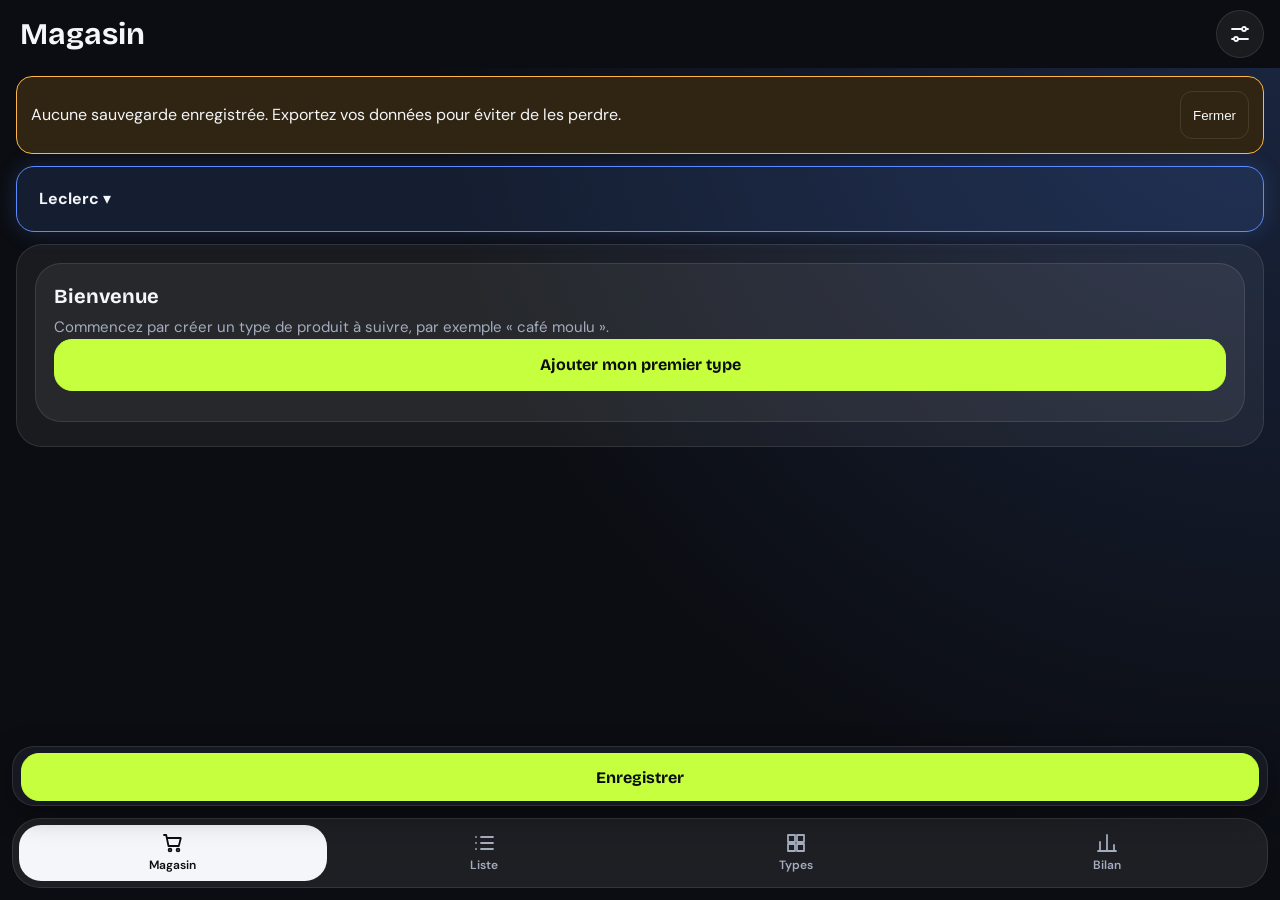
<file: index.html>
<!DOCTYPE html>
<html lang="fr">
<head>
<meta charset="utf-8">
<meta name="viewport" content="width=device-width, initial-scale=1, viewport-fit=cover">
<meta name="theme-color" content="#0B0D12">
<link rel="manifest" href="manifest.webmanifest">
<link rel="icon" href="icon-192.png">
<link rel="apple-touch-icon" href="icon-192.png">
<link rel="stylesheet" href="styles.css">
<title>Appli Courses</title>
</head>
<body>
  <div id="offline-pill" class="offline-pill" role="status" hidden>Hors ligne</div>

  <header class="topbar">
    <h1 id="titre-ecran">Magasin</h1>
    <a href="#/reglages" class="reglages-btn" id="btn-reglages" aria-label="Réglages">
      <svg viewBox="0 0 24 24" aria-hidden="true"><path d="M4 7h10M18 7h2M4 17h2M10 17h10"/><circle cx="16" cy="7" r="2"/><circle cx="8" cy="17" r="2"/></svg>
    </a>
  </header>

  <main id="vue" class="vue" tabindex="-1"></main>

  <nav class="tabs" aria-label="Navigation principale">
    <a href="#/magasin" data-route="magasin">
      <svg viewBox="0 0 24 24" aria-hidden="true"><path d="M3 4h2.2l2.3 11h10.3l2-8H6.2"/><circle cx="9" cy="19" r="1.4"/><circle cx="17" cy="19" r="1.4"/></svg>
      <span>Magasin</span>
    </a>
    <a href="#/liste" data-route="liste">
      <svg viewBox="0 0 24 24" aria-hidden="true"><path d="M9 6h12M9 12h12M9 18h12M4 6h.01M4 12h.01M4 18h.01"/></svg>
      <span>Liste</span>
    </a>
    <a href="#/types" data-route="types">
      <svg viewBox="0 0 24 24" aria-hidden="true"><path d="M4 4h7v7H4zM13 4h7v7h-7zM4 13h7v7H4zM13 13h7v7h-7z"/></svg>
      <span>Types</span>
    </a>
    <a href="#/bilan" data-route="bilan">
      <svg viewBox="0 0 24 24" aria-hidden="true"><path d="M5 20V11M12 20V4M19 20v-6M3 20h18"/></svg>
      <span>Bilan</span>
    </a>
  </nav>

  <script type="module" src="app.js"></script>
</body>
</html>
</file>
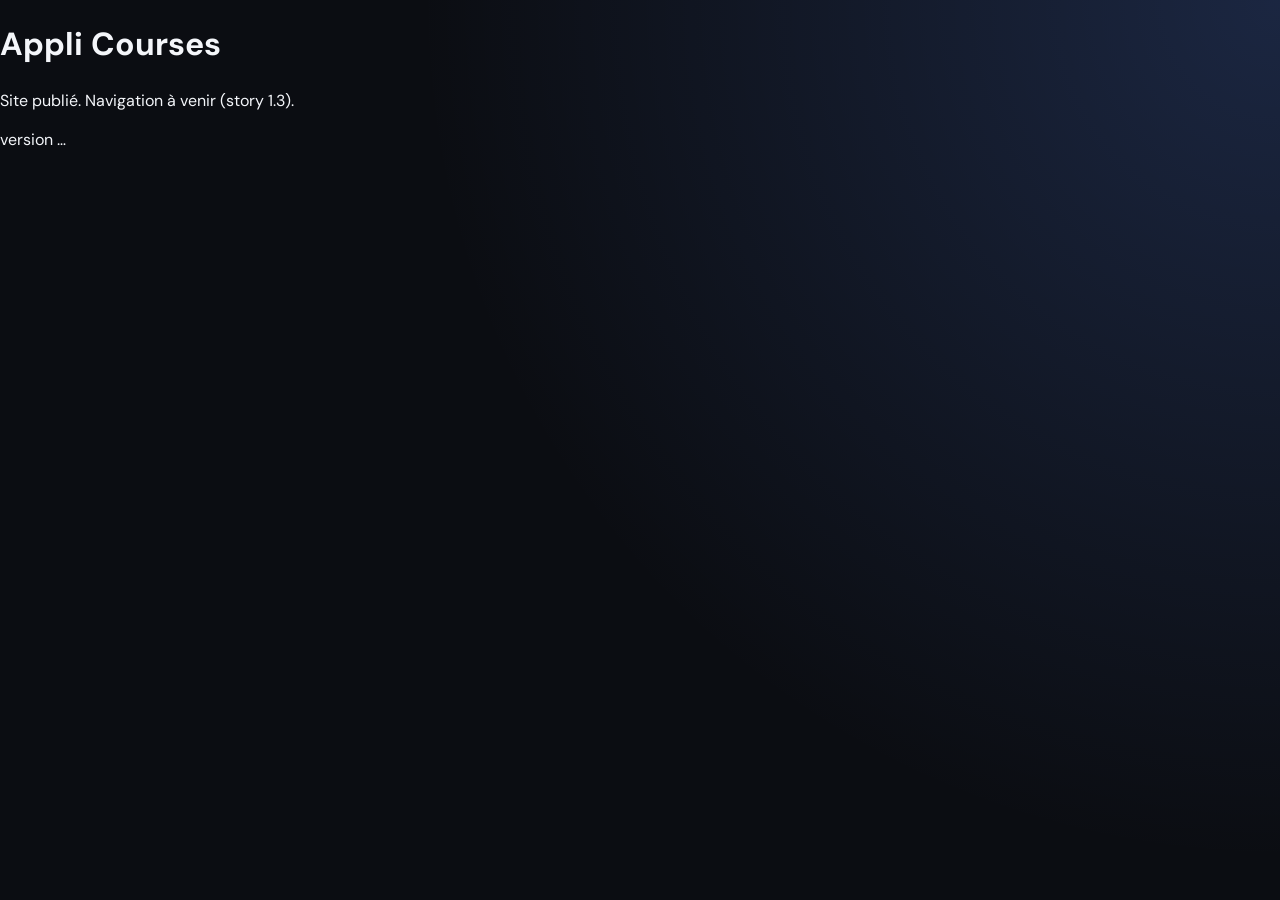
<file: index-1.html>
<!DOCTYPE html>
<html lang="fr">
<head>
<meta charset="utf-8">
<meta name="viewport" content="width=device-width, initial-scale=1">
<meta name="theme-color" content="#0B0D12">
<link rel="manifest" href="manifest.webmanifest">
<link rel="icon" href="icon-192.png">
<link rel="apple-touch-icon" href="icon-192.png">
<link rel="stylesheet" href="styles.css">
<title>Appli Courses</title>
</head>
<body>
  <div id="offline-pill" class="offline-pill" role="status" hidden>Hors ligne</div>
  <main class="screen">
    <h1>Appli Courses</h1>
    <p>Site publié. Navigation à venir (story 1.3).</p>
  </main>
  <footer class="version" id="app-version">version …</footer>
  <script type="module" src="app.js"></script>
</body>
</html>
</file>
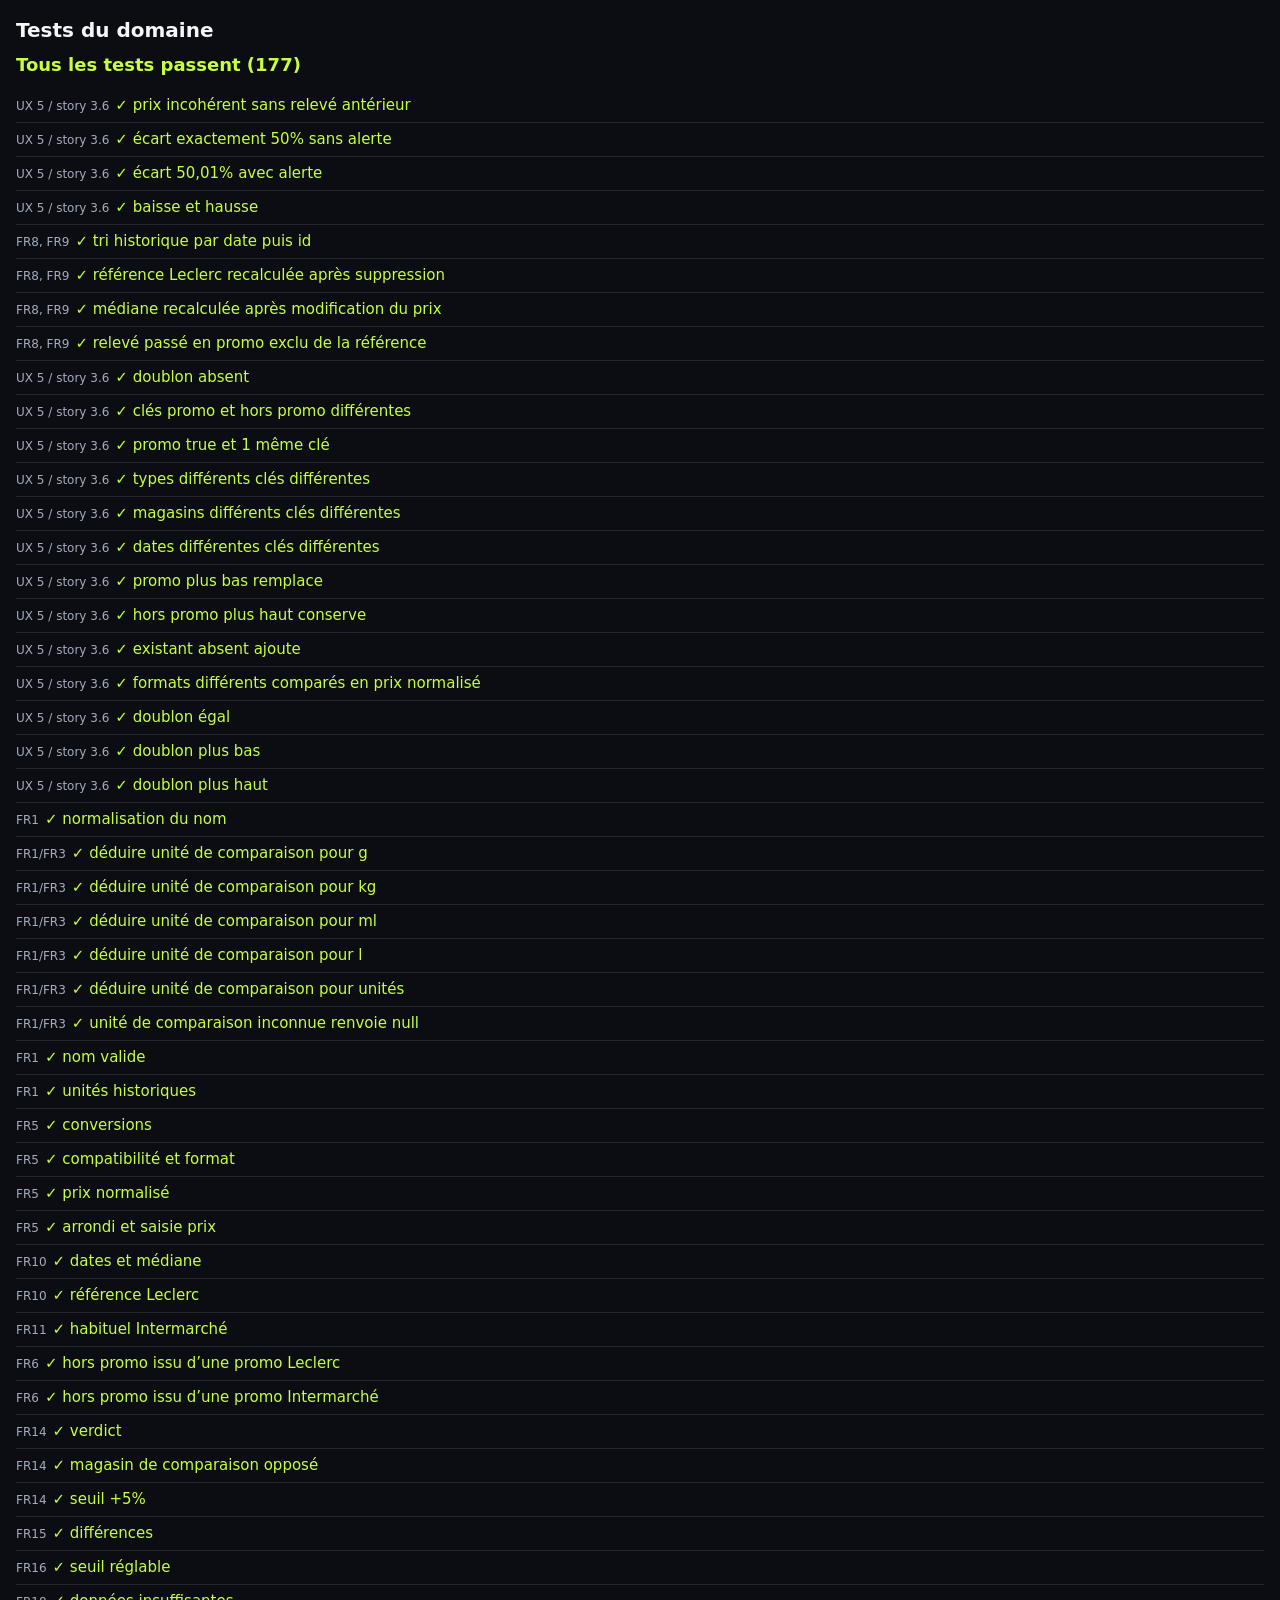
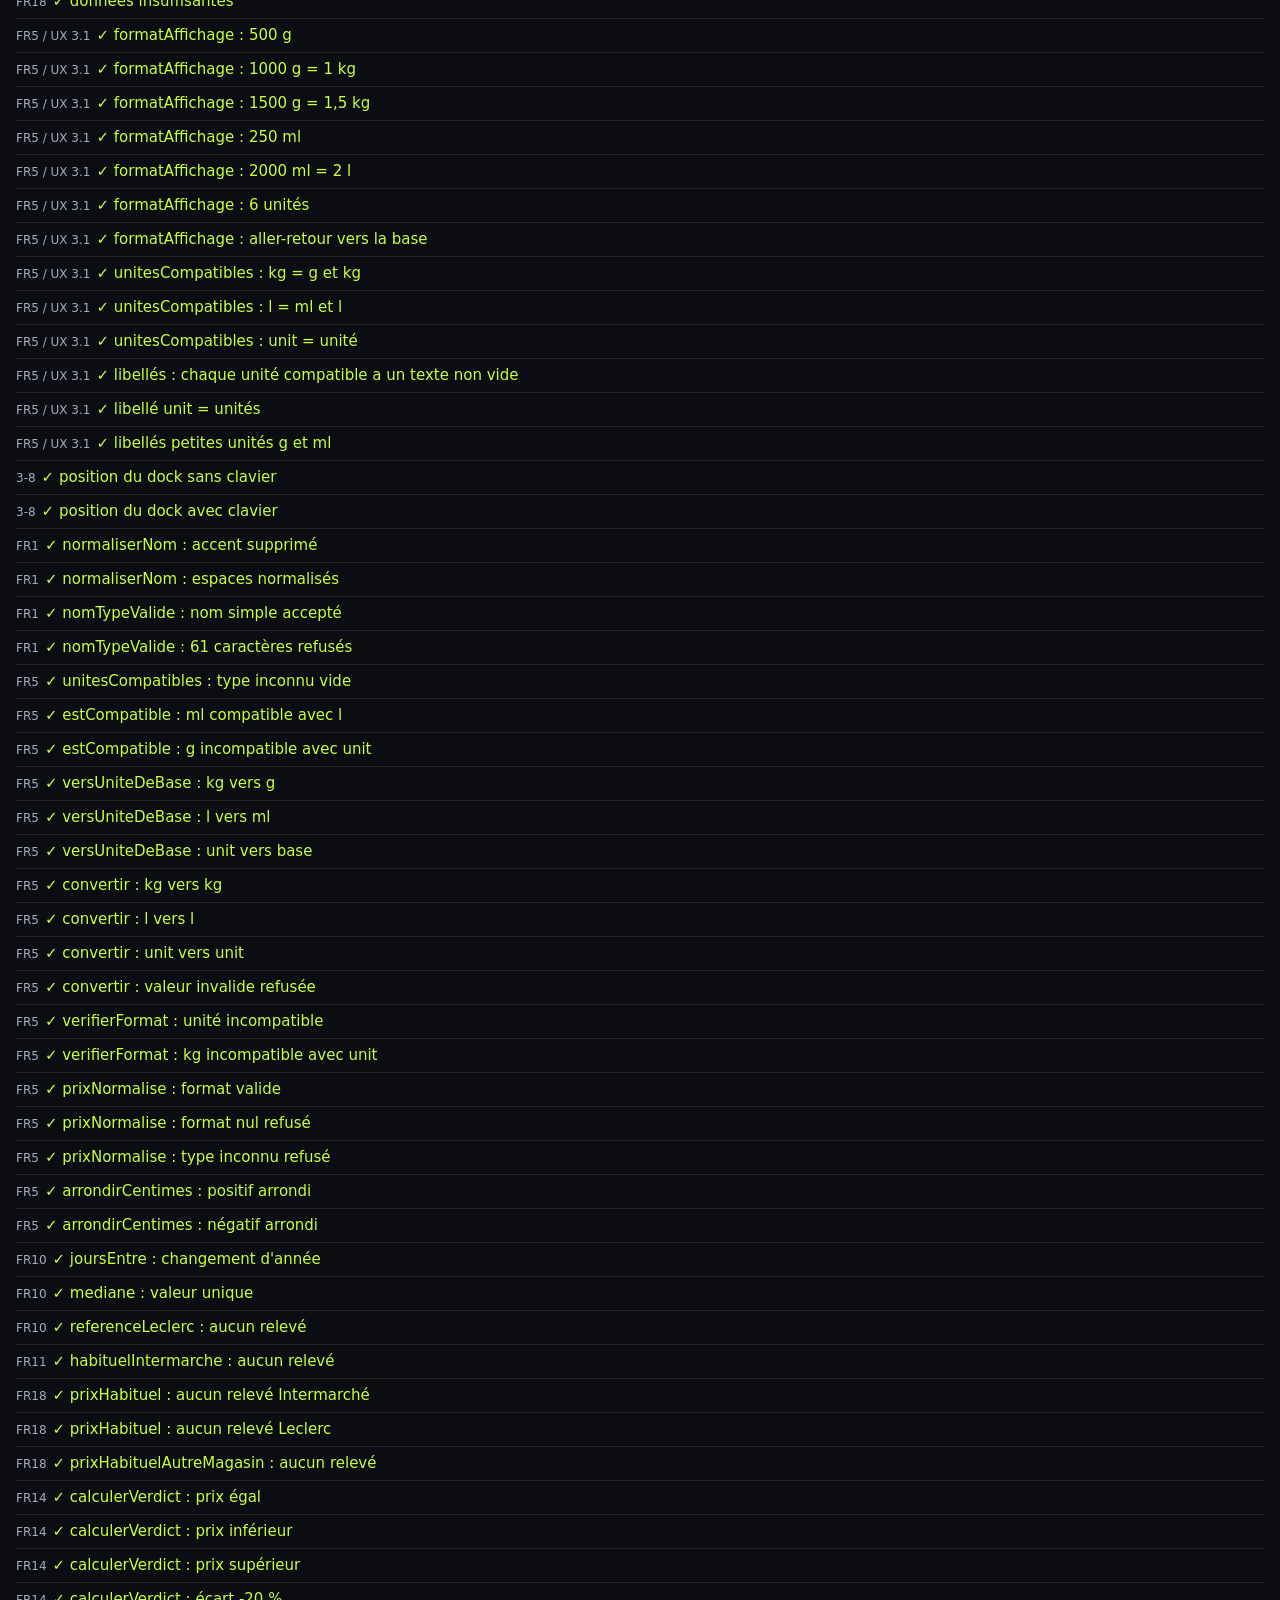
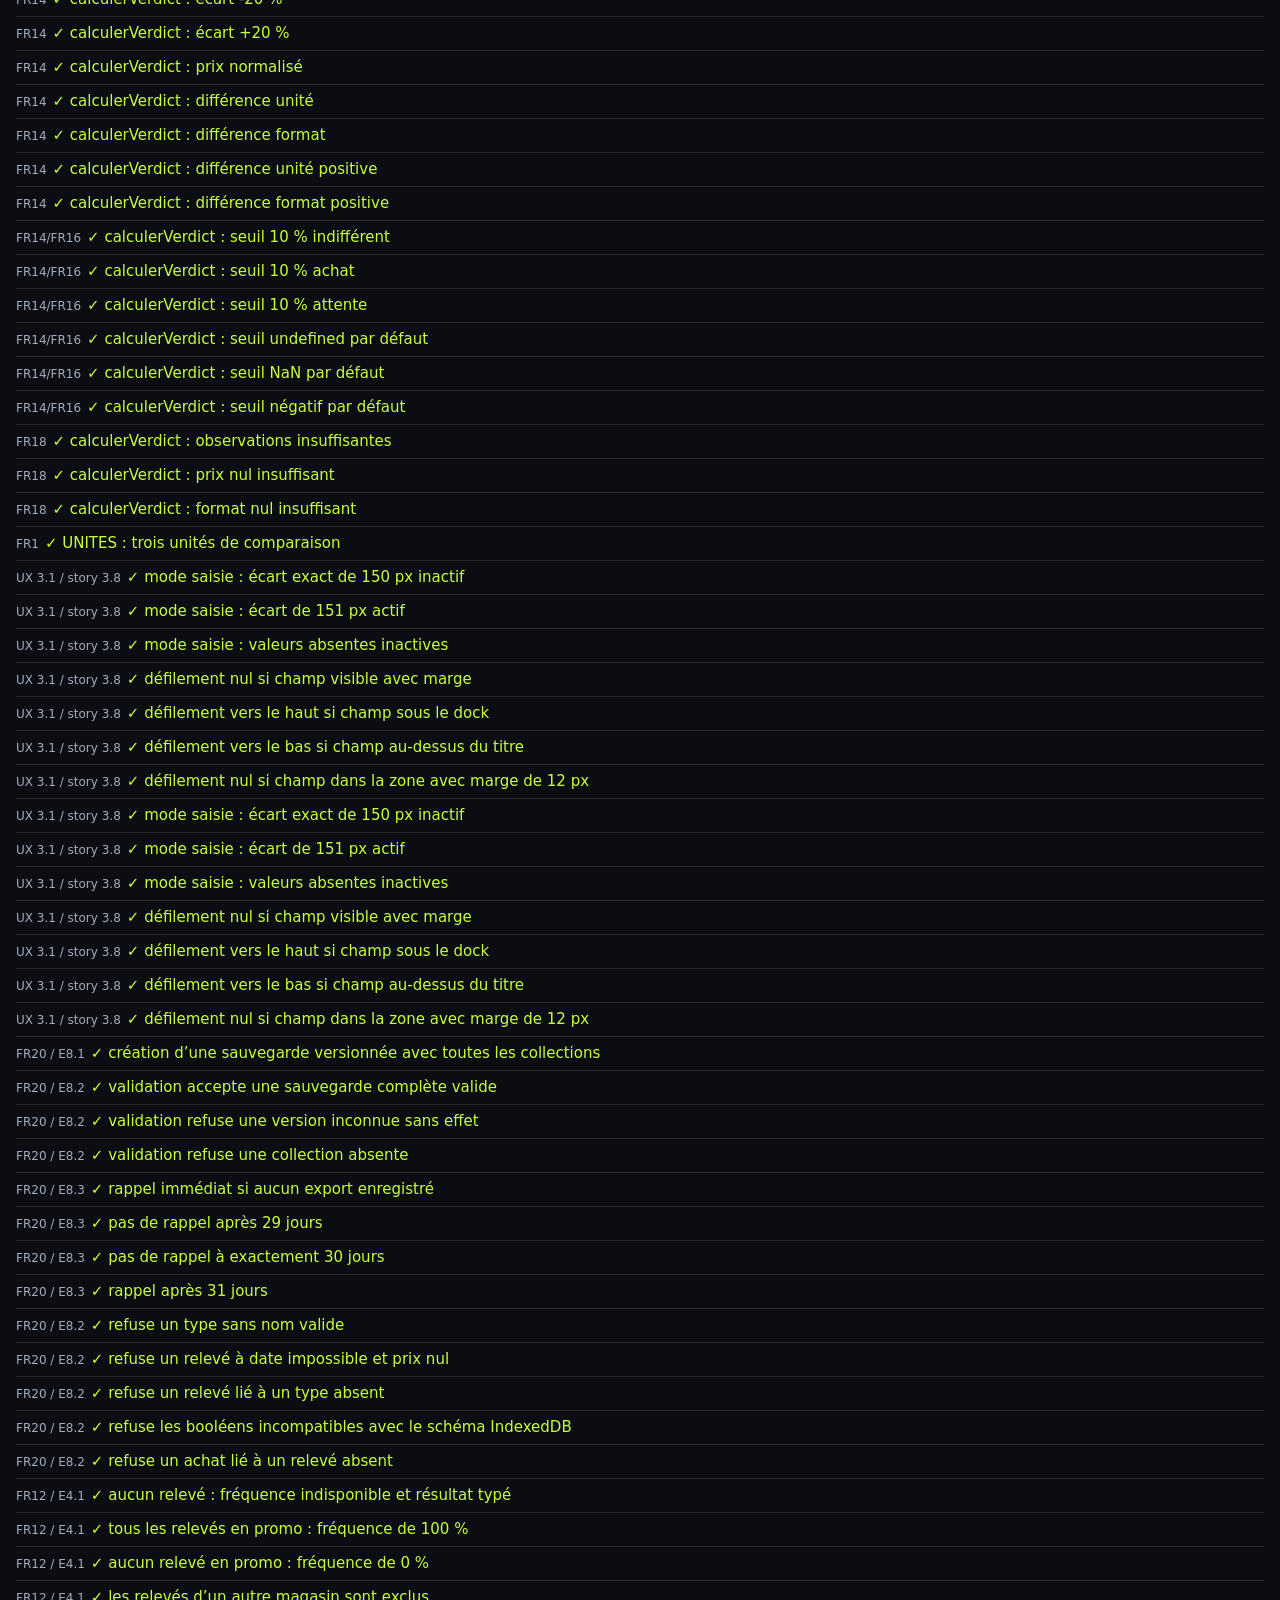
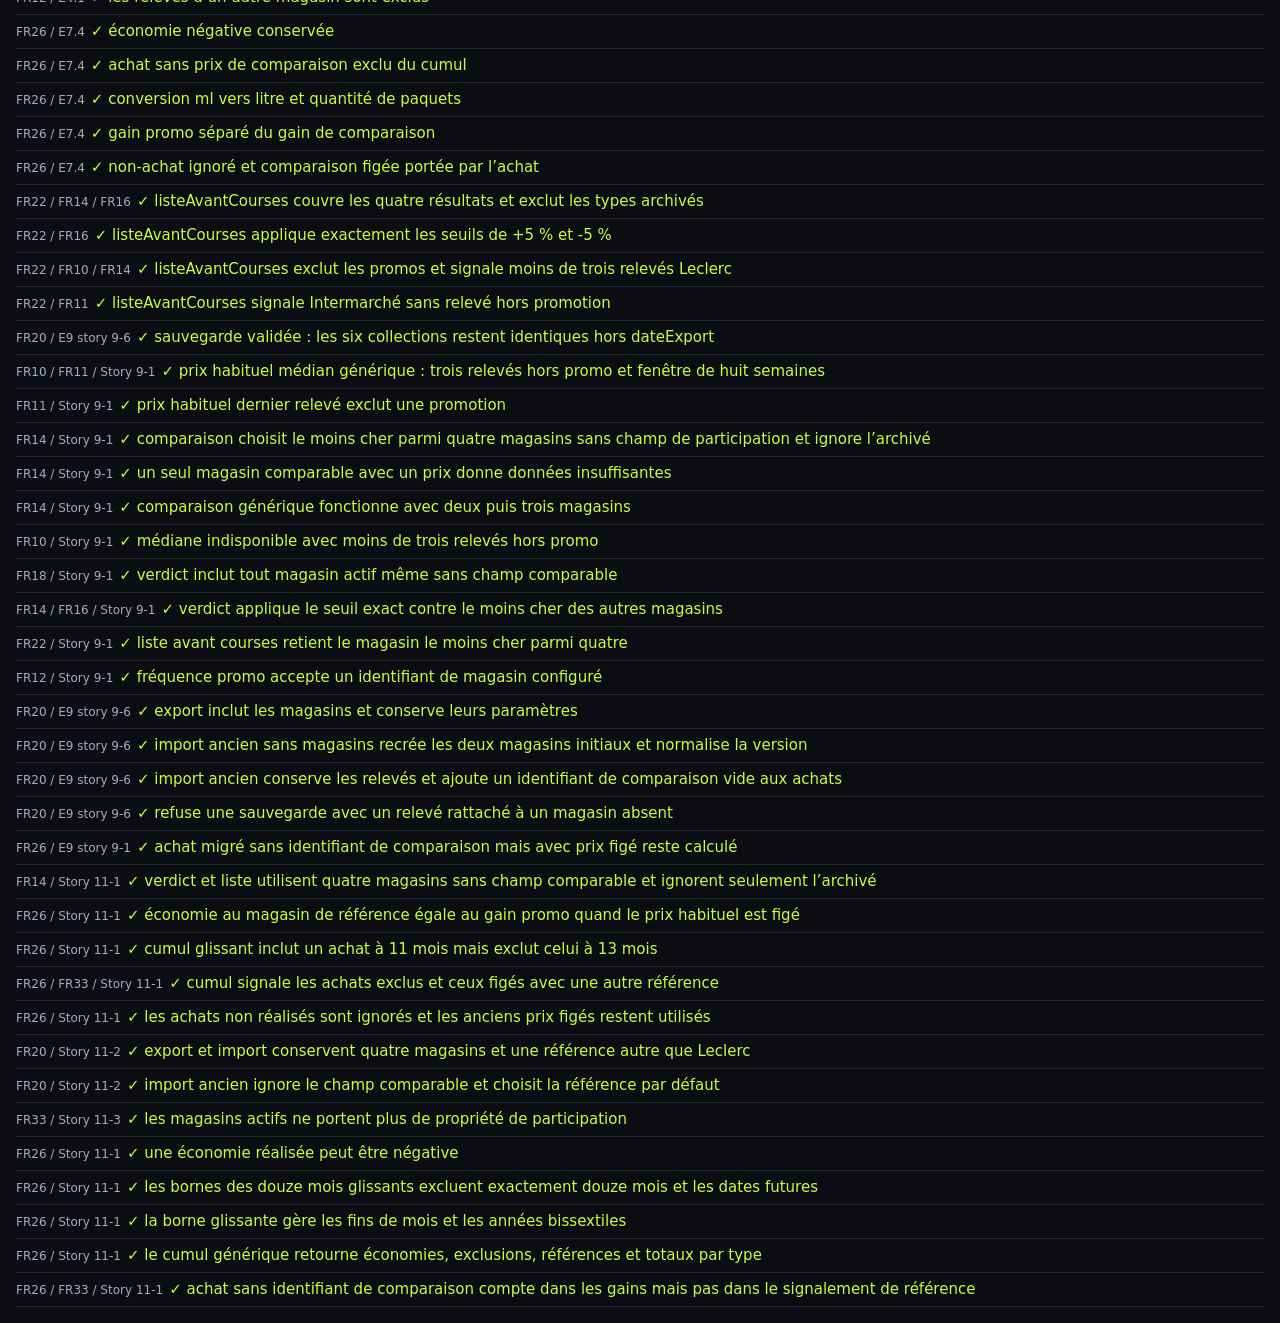
<file: tests.html>
<!DOCTYPE html>
<html lang="fr">
<head><meta charset="utf-8"><meta name="viewport" content="width=device-width, initial-scale=1"><title>Tests du domaine</title>
<style>
body { font: 15px/1.4 system-ui, sans-serif; background:#0B0D12; color:#F4F6FA; margin:0; padding:16px; }
h1 { font-size:20px; margin:0 0 8px; } #bilan { font-size:18px; font-weight:700; margin-bottom:12px; }
#bilan.ok,.ok { color:#C6FF3D; } #bilan.ko,.ko { color:#FF6B5E; } ul { list-style:none; padding:0; margin:0; }
li { padding:6px 0; border-bottom:1px solid rgba(255,255,255,.1); } .exi { color:#A4ACBD; font-size:12px; margin-right:6px; } .msg { display:block; font-size:13px; color:#FFB547; }
</style></head>
<body><h1>Tests du domaine</h1><div id="bilan">…</div><ul id="liste"></ul>
<script type="module">
const calculerPositionDock = await import('./domain.js').then(m => m.calculerPositionDock);
import { creerSauvegarde, validerSauvegarde, etatRappelExport } from './backup.js';
import { frequencePromos } from './domain.js';
import { modeSaisieActif, positionDefilement, VERDICT, UNITES, LIBELLE_UNITE, normaliserNom, nomTypeValide, deduireUniteComparaison, unitesCompatibles, estCompatible, versUniteDeBase, convertir, verifierFormat, arrondirCentimes, analyserPrixSaisie, formaterPrixEuros, formaterPrixNormalise, prixNormalise, joursEntre, mediane,  estPrixIncoherent, decisionDoublon, analyserDoublon, cleDoublon, formatAffichage, trierReleves, prixHabituelMagasin, trouverMagasinComparaison, calculerVerdictMagasins, listeAvantCoursesMagasins } from './domain.js';
const { calculerEconomieRealisee, calculerCumulEconomieAchats, dateMoinsDouzeMois, calculerEconomieSur12Mois, calculerEconomieDepuisDebut, calculerEconomieParType, compterAchatsExclus, compterAchatsAutreMagasinReference } = await import('./domain.js');
const resultats={reussis:0,echecs:0,details:[]},lignes=[]; function test(exigence,nom,fn){let msg=null;try{fn()}catch(e){msg=e.message}if(msg){resultats.echecs++;resultats.details.push(exigence+' '+nom+' : '+msg)}else resultats.reussis++;lignes.push({ok:!msg,exigence,nom,msg});}
function egal(a,b,msg=''){if(JSON.stringify(a)!==JSON.stringify(b))throw new Error(msg+' attendu '+JSON.stringify(b)+', obtenu '+JSON.stringify(a));}
function proche(a,b,eps=1e-6){if(typeof a!=='number'||Math.abs(a-b)>eps)throw new Error('attendu ≈ '+b+', obtenu '+a);}
const LE='leclerc', IM='intermarche', AUJ='2026-10-04';
const MAGASINS_PAR_DEFAUT_TEST=[
 {id:LE,nom:'Leclerc',modePrixHabituel:'mediane',comparable:true,archive:false,ordre:1},
 {id:IM,nom:'Intermarché',modePrixHabituel:'dernier',comparable:true,archive:false,ordre:2}
];
const referenceLeclerc=(obs,unit,date)=>prixHabituelMagasin(obs,MAGASINS_PAR_DEFAUT_TEST[0],unit,date);
const habituelIntermarche=(obs,unit,date=AUJ)=>{const r=prixHabituelMagasin(obs,MAGASINS_PAR_DEFAUT_TEST[1],unit,date);return r.ok?{ok:true,magasin:r.magasin,type:r.type,valeur:r.valeur,date:r.date}:{ok:false,raison:r.raison,nbReleves:r.nbReleves,dernierConnu:r.dernierConnu};};
const autreMagasin=id=>id===LE?IM:id===IM?LE:null;
const prixHabituel=(obs,id,unit,date)=>{const m=MAGASINS_PAR_DEFAUT_TEST.find(x=>x.id===id);return m?prixHabituelMagasin(obs,m,unit,date):{ok:false,raison:'magasin-inconnu',nbReleves:0,dernierConnu:null};};
const prixHabituelAutreMagasin=(obs,id,unit,date)=>{const r=trouverMagasinComparaison({observations:obs,magasins:MAGASINS_PAR_DEFAUT_TEST,magasinCourant:id,typeUnit:unit,aujourdhui:date});return r.ok?r.habituel:{ok:false,raison:r.raison,nbReleves:0,dernierConnu:null};};
const calculerVerdict=args=>{const r=calculerVerdictMagasins({...args,magasinCourant:args.magasin,magasins:MAGASINS_PAR_DEFAUT_TEST});return {...r,autreMagasin:r.magasinComparaison,habituelAutre:r.habituelComparaison};};
const listeAvantCourses=(types,obs,seuil,date)=>listeAvantCoursesMagasins(types,obs,MAGASINS_PAR_DEFAUT_TEST,seuil,date);
test('UX 5 / story 3.6','prix incohérent sans relevé antérieur',()=>egal(estPrixIncoherent(100, null),false));
test('UX 5 / story 3.6','écart exactement 50% sans alerte',()=>{egal(estPrixIncoherent(150,100),false);egal(estPrixIncoherent(50,100),false);});
test('UX 5 / story 3.6','écart 50,01% avec alerte',()=>egal(estPrixIncoherent(150.01,100),true));
test('UX 5 / story 3.6','baisse et hausse',()=>{egal(estPrixIncoherent(49,100),true);egal(estPrixIncoherent(149,100),false);egal(estPrixIncoherent(151,100),true);});
test('FR8, FR9','tri historique par date puis id',()=>{const r=trierReleves([{id:2,date:'2026-10-01'},{id:5,date:'2026-10-02'},{id:4,date:'2026-10-02'}]);egal(r.map(x=>x.id),[5,4,2]);});
test('FR8, FR9','référence Leclerc recalculée après suppression',()=>{const a=[{magasin:LE,date:'2026-09-01',prixCentimes:700,formatBase:1000},{magasin:LE,date:'2026-09-08',prixCentimes:900,formatBase:1000},{magasin:LE,date:'2026-09-15',prixCentimes:800,formatBase:1000}];egal(referenceLeclerc(a,'kg',AUJ).valeur,800);egal(referenceLeclerc(a.slice(1),'kg',AUJ).ok,false);});
test('FR8, FR9','médiane recalculée après modification du prix',()=>{const a=[{magasin:LE,date:'2026-09-01',prixCentimes:700,formatBase:1000},{magasin:LE,date:'2026-09-08',prixCentimes:900,formatBase:1000},{magasin:LE,date:'2026-09-15',prixCentimes:1100,formatBase:1000}];egal(referenceLeclerc(a,'kg',AUJ).valeur,900);a[1].prixCentimes=1000;egal(referenceLeclerc(a,'kg',AUJ).valeur,1000);});
test('FR8, FR9','relevé passé en promo exclu de la référence',()=>{const a=[{magasin:LE,date:'2026-09-01',prixCentimes:700,formatBase:1000},{magasin:LE,date:'2026-09-08',prixCentimes:900,formatBase:1000},{magasin:LE,date:'2026-09-15',prixCentimes:800,formatBase:1000},{magasin:LE,date:'2026-09-20',prixCentimes:100,formatBase:1000,promo:true}];egal(referenceLeclerc(a,'kg',AUJ).valeur,800);});
test('UX 5 / story 3.6','doublon absent',()=>egal(decisionDoublon(null,100),'ajouter'));
test('UX 5 / story 3.6','clés promo et hors promo différentes',()=>{const a=cleDoublon({type:1,magasin:LE,date:AUJ,promo:0}),b=cleDoublon({type:1,magasin:LE,date:AUJ,promo:1});if(JSON.stringify(a)===JSON.stringify(b))throw new Error('clés identiques');});
test('UX 5 / story 3.6','promo true et 1 même clé',()=>egal(cleDoublon({type:1,magasin:LE,date:AUJ,promo:true}),cleDoublon({type:1,magasin:LE,date:AUJ,promo:1})));
test('UX 5 / story 3.6','types différents clés différentes',()=>{const a=cleDoublon({type:1,magasin:LE,date:AUJ,promo:0}),b=cleDoublon({type:2,magasin:LE,date:AUJ,promo:0});if(JSON.stringify(a)===JSON.stringify(b))throw new Error('clés identiques');});
test('UX 5 / story 3.6','magasins différents clés différentes',()=>{const a=cleDoublon({type:1,magasin:LE,date:AUJ,promo:0}),b=cleDoublon({type:1,magasin:IM,date:AUJ,promo:0});if(JSON.stringify(a)===JSON.stringify(b))throw new Error('clés identiques');});
test('UX 5 / story 3.6','dates différentes clés différentes',()=>{const a=cleDoublon({type:1,magasin:LE,date:AUJ,promo:0}),b=cleDoublon({type:1,magasin:LE,date:'2026-10-05',promo:0});if(JSON.stringify(a)===JSON.stringify(b))throw new Error('clés identiques');});
test('UX 5 / story 3.6','promo plus bas remplace',()=>egal(analyserDoublon({prixCentimes:900,format:1000,promo:true},{prixCentimes:600,format:1000,promo:true},'kg').decision,'remplacer'));
test('UX 5 / story 3.6','hors promo plus haut conserve',()=>egal(analyserDoublon({prixCentimes:900,format:1000,promo:false},{prixCentimes:950,format:1000,promo:false},'kg').decision,'conserver'));
test('UX 5 / story 3.6','existant absent ajoute',()=>egal(analyserDoublon(null,{prixCentimes:600,format:1000,promo:true},'kg').decision,'ajouter'));
test('UX 5 / story 3.6','formats différents comparés en prix normalisé',()=>{const r=analyserDoublon({prixCentimes:450,format:500},{prixCentimes:800,format:1000},'kg');egal(r.nExistant,900);egal(r.nNouveau,800);egal(r.decision,'remplacer');});

test('UX 5 / story 3.6','doublon égal',()=>egal(decisionDoublon(100,100),'remplacer'));
test('UX 5 / story 3.6','doublon plus bas',()=>egal(decisionDoublon(100,90),'remplacer'));
test('UX 5 / story 3.6','doublon plus haut',()=>egal(decisionDoublon(100,110),'conserver'));
const obs=(magasin,date,prixCentimes,formatBase=1000,promo=false)=>({magasin,date,prixCentimes,formatBase,promo});
test('FR1','normalisation du nom',()=>{egal(normaliserNom('CAFÉ Moulu'),'cafe moulu');egal(normaliserNom('  café   moulu '),'cafe moulu');});
test('FR1/FR3','déduire unité de comparaison pour g',()=>egal(deduireUniteComparaison('g'),'kg'));
test('FR1/FR3','déduire unité de comparaison pour kg',()=>egal(deduireUniteComparaison('kg'),'kg'));
test('FR1/FR3','déduire unité de comparaison pour ml',()=>egal(deduireUniteComparaison('ml'),'l'));
test('FR1/FR3','déduire unité de comparaison pour l',()=>egal(deduireUniteComparaison('l'),'l'));
test('FR1/FR3','déduire unité de comparaison pour unités',()=>egal(deduireUniteComparaison('unit'),'unit'));
test('FR1/FR3','unité de comparaison inconnue renvoie null',()=>egal(deduireUniteComparaison('invalide'),null));
test('FR1','nom valide',()=>{egal(nomTypeValide('Café'),true);egal(nomTypeValide('   '),false);egal(nomTypeValide('a'.repeat(60)),true);egal(nomTypeValide('a'.repeat(61)),false);});
test('FR1','unités historiques',()=>egal(UNITES.join(','),'kg,l,unit'));
test('FR5','conversions',()=>{egal(versUniteDeBase(500,'g'),500);egal(versUniteDeBase(.5,'kg'),500);egal(versUniteDeBase(1.5,'l'),1500);egal(versUniteDeBase(6,'unit'),6);egal(convertir(500,'g','kg'),.5);egal(convertir(750,'ml','l'),.75);});
test('FR5','compatibilité et format',()=>{egal(unitesCompatibles('kg'),['g','kg']);egal(estCompatible('kg','g'),true);egal(estCompatible('kg','l'),false);egal(verifierFormat('kg',500,'g'),{ok:true,formatBase:500});});
test('FR5','prix normalisé',()=>{egal(prixNormalise(399,500,'kg'),{ok:true,centimesParUnite:798});egal(prixNormalise(250,500,'l'),{ok:true,centimesParUnite:500});});
test('FR5','arrondi et saisie prix',()=>{egal(arrondirCentimes(0.5),1);egal(arrondirCentimes(-.5),-1);egal(analyserPrixSaisie('7,98'),798);egal(analyserPrixSaisie('7.98'),798);egal(analyserPrixSaisie('7,999'),800);egal(analyserPrixSaisie('0'),null);egal(formaterPrixEuros(798),'7,98 €');egal(formaterPrixNormalise(798,'kg'),'7,98 €/kg');});
test('FR10','dates et médiane',()=>{egal(joursEntre('2026-08-09',AUJ),56);egal(joursEntre('2026-10-05',AUJ),-1);egal(Number.isNaN(joursEntre('2026-02-30','2026-03-01')),true);egal(mediane([700,900,720]),720);egal(mediane([700,720,740,760]),730);});
test('FR10','référence Leclerc',()=>{const o=[obs(LE,'2026-09-06',700),obs(LE,'2026-09-13',900),obs(LE,'2026-09-20',720),obs(LE,'2026-09-21',400,1000,true)];const r=referenceLeclerc(o,'kg',AUJ);egal(r.ok,true);egal(r.valeur,720);egal(r.nbReleves,3);});
test('FR11','habituel Intermarché',()=>{egal(habituelIntermarche([obs(IM,'2026-07-10',700),obs(IM,'2026-09-12',720),obs(IM,'2026-09-12',500,1000,true)],'kg'),{ok:true,magasin:IM,type:'dernier',valeur:720,date:'2026-09-12'});});
test('FR6','hors promo issu d’une promo Leclerc',()=>{const o=[obs(LE,'2026-09-01',600,1000,true),obs(LE,'2026-09-01',800,1000,false),obs(LE,'2026-09-10',900),obs(LE,'2026-09-20',700),obs(IM,'2026-09-12',1000)];const r=referenceLeclerc(o,'kg',AUJ);egal(r.ok,true);egal(r.valeur,800);});
test('FR6','hors promo issu d’une promo Intermarché',()=>{const o=[obs(IM,'2026-09-12',900,1000,true),obs(IM,'2026-09-12',1100,1000,false)];const r=habituelIntermarche(o,'kg');egal(r.ok,true);egal(r.valeur,1100);});
test('FR14','verdict',()=>{const o=[obs(IM,'2026-09-12',1000)];const v=calculerVerdict({prixCentimes:950,formatBase:1000,typeUnit:'kg',magasin:LE,observations:o,aujourdhui:AUJ,seuilPct:5});egal(v.resultat,VERDICT.ACHETER_ICI);proche(v.ecart,-.05);});
test('FR14','magasin de comparaison opposé',()=>{egal(autreMagasin(LE),IM);egal(autreMagasin(IM),LE);egal(autreMagasin('inconnu'),null);});
test('FR14','seuil +5%',()=>{const v=calculerVerdict({prixCentimes:1050,formatBase:1000,typeUnit:'kg',magasin:LE,observations:[obs(IM,'2026-09-12',1000)],aujourdhui:AUJ,seuilPct:5});egal(v.resultat,VERDICT.ATTENDRE);});
test('FR15','différences',()=>{const v=calculerVerdict({prixCentimes:400,formatBase:500,typeUnit:'kg',magasin:LE,observations:[obs(IM,'2026-09-12',1000)],aujourdhui:AUJ,seuilPct:5});egal(v.differenceUniteCentimes,-200);egal(v.differenceFormatCentimes,-100);});
test('FR16','seuil réglable',()=>{const o=[obs(IM,'2026-09-12',1000)];egal(calculerVerdict({prixCentimes:950,formatBase:1000,typeUnit:'kg',magasin:LE,observations:o,aujourdhui:AUJ,seuilPct:10}).resultat,VERDICT.INDIFFERENT);});
test('FR18','données insuffisantes',()=>{const v=calculerVerdict({prixCentimes:800,formatBase:1000,typeUnit:'kg',magasin:LE,observations:[],aujourdhui:AUJ,seuilPct:5});egal(v.resultat,VERDICT.INSUFFISANT);});
const verdictLe=(prixCentimes,extra={})=>calculerVerdict({prixCentimes,formatBase:1000,typeUnit:'kg',magasin:LE,observations:[obs(IM,'2026-09-12',1000)],aujourdhui:AUJ,seuilPct:5,...extra});
test('FR5 / UX 3.1','formatAffichage : 500 g',()=>egal(formatAffichage(500,'kg'),{valeur:'500',unite:'g'}));
test('FR5 / UX 3.1','formatAffichage : 1000 g = 1 kg',()=>egal(formatAffichage(1000,'kg'),{valeur:'1',unite:'kg'}));
test('FR5 / UX 3.1','formatAffichage : 1500 g = 1,5 kg',()=>egal(formatAffichage(1500,'kg'),{valeur:'1,5',unite:'kg'}));
test('FR5 / UX 3.1','formatAffichage : 250 ml',()=>egal(formatAffichage(250,'l'),{valeur:'250',unite:'ml'}));
test('FR5 / UX 3.1','formatAffichage : 2000 ml = 2 l',()=>egal(formatAffichage(2000,'l'),{valeur:'2',unite:'l'}));
test('FR5 / UX 3.1','formatAffichage : 6 unités',()=>egal(formatAffichage(6,'unit'),{valeur:'6',unite:'unit'}));
test('FR5 / UX 3.1','formatAffichage : aller-retour vers la base',()=>{for(const [base,type] of [[500,'kg'],[1000,'kg'],[1500,'kg'],[250,'l'],[2000,'l'],[6,'unit']]){const a=formatAffichage(base,type);egal(versUniteDeBase(Number(a.valeur.replace(',','.')),a.unite),base);}});
test('FR5 / UX 3.1','unitesCompatibles : kg = g et kg',()=>egal(unitesCompatibles('kg'),['g','kg']));
test('FR5 / UX 3.1','unitesCompatibles : l = ml et l',()=>egal(unitesCompatibles('l'),['ml','l']));
test('FR5 / UX 3.1','unitesCompatibles : unit = unité',()=>egal(unitesCompatibles('unit'),['unit']));
test('FR5 / UX 3.1','libellés : chaque unité compatible a un texte non vide',()=>{for(const type of UNITES)for(const u of unitesCompatibles(type))if(typeof LIBELLE_UNITE[u]!=='string'||!LIBELLE_UNITE[u].trim())throw new Error('libellé absent pour '+u);});
test('FR5 / UX 3.1','libellé unit = unités',()=>egal(LIBELLE_UNITE.unit,'unités'));
test('FR5 / UX 3.1','libellés petites unités g et ml',()=>egal([LIBELLE_UNITE.g,LIBELLE_UNITE.ml],['g','ml']));
test('3-8','position du dock sans clavier',()=>{if(typeof calculerPositionDock!=='function')throw new Error('fonction calculerPositionDock absente');egal(calculerPositionDock({hauteurFenetre:844,offsetTop:0,hauteurVisible:844,hauteurDock:150,hauteurOnglets:76,zoneSecurite:12}),{clavierInset:0,bottomDock:100,topDock:594,bottomAnnulation:278});});
test('3-8','position du dock avec clavier',()=>{if(typeof calculerPositionDock!=='function')throw new Error('fonction calculerPositionDock absente');egal(calculerPositionDock({hauteurFenetre:844,offsetTop:0,hauteurVisible:500,hauteurDock:150,hauteurOnglets:76,zoneSecurite:12}),{clavierInset:344,bottomDock:444,topDock:250,bottomAnnulation:622});});
const extraTests=[
()=>egal(normaliserNom('Café'),'cafe'),()=>egal(normaliserNom('  A  B  '),'a b'),()=>egal(nomTypeValide('x'),true),()=>egal(nomTypeValide('a'.repeat(61)),false),
()=>egal(unitesCompatibles('xx'),[]),()=>egal(estCompatible('l','ml'),true),()=>egal(estCompatible('unit','g'),false),()=>egal(versUniteDeBase(2,'kg'),2000),()=>egal(versUniteDeBase(2,'l'),2000),()=>egal(versUniteDeBase(1,'unit'),1),
()=>egal(convertir(1,'kg','kg'),1),()=>egal(convertir(1,'l','l'),1),()=>egal(convertir(1,'unit','unit'),1),()=>egal(convertir(NaN,'kg','g'),null),()=>egal(verifierFormat('l',500,'g').erreur,'format-incompatible'),()=>egal(verifierFormat('unit',2,'kg').erreur,'format-incompatible'),
()=>egal(prixNormalise(399,500,'kg').ok,true),()=>egal(prixNormalise(399,0,'kg').erreur,'format-invalide'),()=>egal(prixNormalise(399,500,'xx').erreur,'type-inconnu'),()=>egal(arrondirCentimes(332.4),332),()=>egal(arrondirCentimes(-332.4),-332),
()=>egal(joursEntre('2025-12-31','2026-01-01'),1),()=>egal(mediane([5]),5),()=>egal(referenceLeclerc([],'kg',AUJ).dernierConnu,null),()=>egal(habituelIntermarche([],'kg').dernierConnu,null),()=>egal(prixHabituel([],IM,'kg',AUJ).ok,false),
()=>egal(prixHabituel([],LE,'kg',AUJ).ok,false),()=>egal(prixHabituelAutreMagasin([],LE,'kg',AUJ).ok,false),()=>egal(verdictLe(1000).resultat,VERDICT.INDIFFERENT),()=>egal(verdictLe(900).resultat,VERDICT.ACHETER_ICI),()=>egal(verdictLe(1100).resultat,VERDICT.ATTENDRE),
()=>proche(verdictLe(800).ecart,-.2),()=>proche(verdictLe(1200).ecart,.2),()=>egal(verdictLe(400,{formatBase:500}).prixJourNormalise,800),()=>egal(verdictLe(400,{formatBase:500}).differenceUniteCentimes,-200),()=>egal(verdictLe(400,{formatBase:500}).differenceFormatCentimes,-100),
()=>egal(verdictLe(600,{formatBase:500}).differenceUniteCentimes,200),()=>egal(verdictLe(600,{formatBase:500}).differenceFormatCentimes,100),()=>egal(verdictLe(950,{seuilPct:10}).resultat,VERDICT.INDIFFERENT),()=>egal(verdictLe(890,{seuilPct:10}).resultat,VERDICT.ACHETER_ICI),()=>egal(verdictLe(1100,{seuilPct:10}).resultat,VERDICT.ATTENDRE),
()=>egal(verdictLe(950,{seuilPct:undefined}).resultat,VERDICT.ACHETER_ICI),()=>egal(verdictLe(950,{seuilPct:NaN}).resultat,VERDICT.ACHETER_ICI),()=>egal(verdictLe(951,{seuilPct:-3}).resultat,VERDICT.INDIFFERENT),()=>egal(verdictLe(800,{observations:[]}).resultat,VERDICT.INSUFFISANT),()=>egal(verdictLe(0).resultat,VERDICT.INSUFFISANT),()=>egal(verdictLe(800,{formatBase:0}).resultat,VERDICT.INSUFFISANT),()=>egal(UNITES.length,3)
];extraTests.forEach((fn,i)=>test(i<4?'FR1':i<21?'FR5':i<24?'FR10':i<25?'FR11':i<28?'FR18':i<38?'FR14':i<44?'FR14/FR16':i<47?'FR18':'FR1',["normaliserNom : accent supprimé","normaliserNom : espaces normalisés","nomTypeValide : nom simple accepté","nomTypeValide : 61 caractères refusés","unitesCompatibles : type inconnu vide","estCompatible : ml compatible avec l","estCompatible : g incompatible avec unit","versUniteDeBase : kg vers g","versUniteDeBase : l vers ml","versUniteDeBase : unit vers base","convertir : kg vers kg","convertir : l vers l","convertir : unit vers unit","convertir : valeur invalide refusée","verifierFormat : unité incompatible","verifierFormat : kg incompatible avec unit","prixNormalise : format valide","prixNormalise : format nul refusé","prixNormalise : type inconnu refusé","arrondirCentimes : positif arrondi","arrondirCentimes : négatif arrondi","joursEntre : changement d'année","mediane : valeur unique","referenceLeclerc : aucun relevé","habituelIntermarche : aucun relevé","prixHabituel : aucun relevé Intermarché","prixHabituel : aucun relevé Leclerc","prixHabituelAutreMagasin : aucun relevé","calculerVerdict : prix égal","calculerVerdict : prix inférieur","calculerVerdict : prix supérieur","calculerVerdict : écart -20 %","calculerVerdict : écart +20 %","calculerVerdict : prix normalisé","calculerVerdict : différence unité","calculerVerdict : différence format","calculerVerdict : différence unité positive","calculerVerdict : différence format positive","calculerVerdict : seuil 10 % indifférent","calculerVerdict : seuil 10 % achat","calculerVerdict : seuil 10 % attente","calculerVerdict : seuil undefined par défaut","calculerVerdict : seuil NaN par défaut","calculerVerdict : seuil négatif par défaut","calculerVerdict : observations insuffisantes","calculerVerdict : prix nul insuffisant","calculerVerdict : format nul insuffisant","UNITES : trois unités de comparaison"][i],fn));

/* UX 3.1 / story 3.8 — mode clavier et défilement */
test('UX 3.1 / story 3.8','mode saisie : écart exact de 150 px inactif',()=>egal(modeSaisieActif(800,650),false));
test('UX 3.1 / story 3.8','mode saisie : écart de 151 px actif',()=>egal(modeSaisieActif(800,649),true));
test('UX 3.1 / story 3.8','mode saisie : valeurs absentes inactives',()=>{egal(modeSaisieActif(undefined,500),false);egal(modeSaisieActif(800,undefined),false);});
test('UX 3.1 / story 3.8','défilement nul si champ visible avec marge',()=>egal(positionDefilement({top:120,bottom:180},100,300,12),0));
test('UX 3.1 / story 3.8','défilement vers le haut si champ sous le dock',()=>egal(positionDefilement({top:260,bottom:320},100,300,12),32));
test('UX 3.1 / story 3.8','défilement vers le bas si champ au-dessus du titre',()=>egal(positionDefilement({top:60,bottom:100},100,300,12),-52));
test('UX 3.1 / story 3.8','défilement nul si champ dans la zone avec marge de 12 px',()=>egal(positionDefilement({top:112,bottom:288},100,300,12),0));

/* UX 3.1 / story 3.8 — mode clavier et défilement */
test('UX 3.1 / story 3.8','mode saisie : écart exact de 150 px inactif',()=>egal(modeSaisieActif(800,650),false));
test('UX 3.1 / story 3.8','mode saisie : écart de 151 px actif',()=>egal(modeSaisieActif(800,649),true));
test('UX 3.1 / story 3.8','mode saisie : valeurs absentes inactives',()=>{egal(modeSaisieActif(undefined,500),false);egal(modeSaisieActif(800,undefined),false);});
test('UX 3.1 / story 3.8','défilement nul si champ visible avec marge',()=>egal(positionDefilement({top:120,bottom:180},100,300,12),0));
test('UX 3.1 / story 3.8','défilement vers le haut si champ sous le dock',()=>egal(positionDefilement({top:260,bottom:320},100,300,12),32));
test('UX 3.1 / story 3.8','défilement vers le bas si champ au-dessus du titre',()=>egal(positionDefilement({top:60,bottom:100},100,300,12),-52));
test('UX 3.1 / story 3.8','défilement nul si champ dans la zone avec marge de 12 px',()=>egal(positionDefilement({top:112,bottom:288},100,300,12),0));
/* FR20 / E8.1 — export JSON versionné et validation avant restauration */

test('FR20 / E8.1','création d’une sauvegarde versionnée avec toutes les collections',()=>{const p=creerSauvegarde({schemaVersion:1,types:[{id:1}],articles:[{codeBarres:'123'}],releves:[{id:2}],achats:[{id:3}],reglages:[{cle:'seuilIndifference',valeur:5}],dateExport:'2026-10-10'});egal(p.schemaVersion,1);egal(p.types.length,1);egal(p.articles.length,1);egal(p.releves.length,1);egal(p.achats.length,1);egal(p.reglages.length,1);egal(p.magasins.length,0);egal(p.dateExport,'2026-10-10');});
test('FR20 / E8.2','validation accepte une sauvegarde complète valide',()=>{const p={schemaVersion:1,dateExport:'2026-10-10',types:[],articles:[],releves:[],achats:[],reglages:[],magasins:[{id:'leclerc',nom:'Leclerc',nomNormalise:'leclerc',enseigne:'Leclerc',localisation:'',couleur:'#5B8CFF',modePrixHabituel:'mediane',comparable:true,archive:false,ordre:1},{id:'intermarche',nom:'Intermarché',nomNormalise:'intermarche',enseigne:'Intermarché',localisation:'',couleur:'#FF6B5E',modePrixHabituel:'dernier',comparable:true,archive:false,ordre:2}]};const r=validerSauvegarde(p,1);egal(r.ok,true);});
test('FR20 / E8.2','validation refuse une version inconnue sans effet',()=>{const p={schemaVersion:99,dateExport:'2026-10-10',types:[],articles:[],releves:[],achats:[],reglages:[]};const r=validerSauvegarde(p,1);egal(r.ok,false);if(!r.erreur)throw new Error('message d’erreur absent');});
test('FR20 / E8.2','validation refuse une collection absente',()=>{const p={schemaVersion:1,dateExport:'2026-10-10',types:[],articles:[],releves:[],achats:[],reglages:[]};delete p.achats;egal(validerSauvegarde(p,1).ok,false);});
/* FR20 / E8.3 — rappel d'export calculé sur des dates simulées */
test('FR20 / E8.3','rappel immédiat si aucun export enregistré',()=>egal(etatRappelExport(null,'2026-10-10',30),'jamais'));
test('FR20 / E8.3','pas de rappel après 29 jours',()=>egal(etatRappelExport('2026-09-11','2026-10-10',30),'ok'));
test('FR20 / E8.3','pas de rappel à exactement 30 jours',()=>egal(etatRappelExport('2026-09-10','2026-10-10',30),'ok'));
test('FR20 / E8.3','rappel après 31 jours',()=>egal(etatRappelExport('2026-09-09','2026-10-10',30),'retard'));
/* FR12 / E4.1 — fréquence des promotions par magasin */
/* Relecture adverse E8.2 : la validation doit contrôler les enregistrements, pas seulement les tableaux. */
test('FR20 / E8.2','refuse un type sans nom valide',()=>{const p={schemaVersion:1,dateExport:'2026-10-11',types:[{id:1,nom:'',nomNormalise:'',unite:'kg',archive:0}],articles:[],releves:[],achats:[],reglages:[]};egal(validerSauvegarde(p,1).ok,false);});
test('FR20 / E8.2','refuse un relevé à date impossible et prix nul',()=>{const p={schemaVersion:1,dateExport:'2026-10-11',types:[],articles:[],releves:[{id:1,type:1,magasin:'leclerc',date:'2026-02-30',prixCentimes:0,format:1000,promo:0}],achats:[],reglages:[]};egal(validerSauvegarde(p,1).ok,false);});
test('FR20 / E8.2','refuse un relevé lié à un type absent',()=>{const p={schemaVersion:1,dateExport:'2026-10-11',types:[],articles:[],releves:[{id:1,type:99,magasin:'leclerc',date:'2026-10-10',prixCentimes:100,format:1000,promo:0}],achats:[],reglages:[]};egal(validerSauvegarde(p,1).ok,false);});
test('FR20 / E8.2','refuse les booléens incompatibles avec le schéma IndexedDB',()=>{const p={schemaVersion:1,dateExport:'2026-10-11',types:[{id:1,nom:'Café',nomNormalise:'cafe',unite:'kg',archive:0}],articles:[],releves:[{id:1,type:1,magasin:'leclerc',date:'2026-10-10',prixCentimes:100,format:1000,promo:true}],achats:[],reglages:[]};egal(validerSauvegarde(p,1).ok,false);});
test('FR20 / E8.2','refuse un achat lié à un relevé absent',()=>{const p={schemaVersion:1,dateExport:'2026-10-11',types:[{id:1,nom:'Café',nomNormalise:'cafe',unite:'kg',archive:0}],articles:[],releves:[],achats:[{id:1,type:1,observation:99,magasin:'leclerc',date:'2026-10-10',achete:1,quantite:1,prixPayeCentimes:100,format:1000,prixComparaisonCentimes:null,prixHabituelMemeMagasinCentimes:null}],reglages:[]};egal(validerSauvegarde(p,1).ok,false);});
test('FR12 / E4.1','aucun relevé : fréquence indisponible et résultat typé',()=>{const r=frequencePromos([],'leclerc');egal(r.ok,false);egal(r.raison,'aucun-releve');egal(r.nbReleves,0);egal(r.pourcentage,null);});
test('FR12 / E4.1','tous les relevés en promo : fréquence de 100 %',()=>{const r=frequencePromos([{magasin:'leclerc',promo:1},{magasin:'leclerc',promo:true},{magasin:'leclerc',promo:1}],'leclerc');egal(r.ok,true);egal(r.nbPromos,3);egal(r.nbReleves,3);egal(r.pourcentage,100);});
test('FR12 / E4.1','aucun relevé en promo : fréquence de 0 %',()=>{const r=frequencePromos([{magasin:'intermarche',promo:0},{magasin:'intermarche',promo:false}],'intermarche');egal(r.ok,true);egal(r.nbPromos,0);egal(r.nbReleves,2);egal(r.pourcentage,0);});
test('FR12 / E4.1','les relevés d’un autre magasin sont exclus',()=>{const r=frequencePromos([{magasin:'leclerc',promo:1},{magasin:'intermarche',promo:0}],'leclerc');egal(r.nbPromos,1);egal(r.nbReleves,1);});
test('FR26 / E7.4','économie négative conservée',()=>{const r=calculerEconomieRealisee({achete:1,quantite:1,prixPayeCentimes:1200,format:1000,prixComparaisonCentimes:1000,prixHabituelMemeMagasinCentimes:1500},'kg');egal(r.ok,true);egal(r.compte,true);egal(r.economieCentimes,-200);});
test('FR26 / E7.4','achat sans prix de comparaison exclu du cumul',()=>{const r=calculerEconomieRealisee({achete:1,quantite:2,prixPayeCentimes:300,format:500,prixComparaisonCentimes:null,prixHabituelMemeMagasinCentimes:400},'kg');egal(r.ok,true);egal(r.compte,false);egal(r.exclu,true);egal(r.raison,'comparaison-indisponible');});
test('FR26 / E7.4','conversion ml vers litre et quantité de paquets',()=>{const r=calculerEconomieRealisee({achete:1,quantite:2,prixPayeCentimes:150,format:500,prixComparaisonCentimes:400,prixHabituelMemeMagasinCentimes:400},'l');egal(r.ok,true);egal(r.economieCentimes,100);});
test('FR26 / E7.4','gain promo séparé du gain de comparaison',()=>{const r=calculerEconomieRealisee({achete:1,quantite:2,prixPayeCentimes:200,format:500,prixComparaisonCentimes:500,prixHabituelMemeMagasinCentimes:600},'kg');egal(r.economieCentimes,100);egal(r.gainPromoCentimes,200);});
test('FR26 / E7.4','non-achat ignoré et comparaison figée portée par l’achat',()=>{const non=calculerEconomieRealisee({achete:0,quantite:5,prixPayeCentimes:100,format:1000,prixComparaisonCentimes:500,prixHabituelMemeMagasinCentimes:600},'kg');egal(non.compte,false);egal(non.raison,'non-achat');const achat=calculerEconomieRealisee({achete:1,quantite:1,prixPayeCentimes:300,format:1000,prixComparaisonCentimes:500,prixHabituelMemeMagasinCentimes:null},'kg');egal(achat.economieCentimes,200);egal(achat.gainPromoCentimes,null);});

 // FR22 / FR14 / FR16 — liste comparative avant les courses.
const typesListe=[{id:101,unite:'kg',archive:0},{id:102,unite:'kg',archive:0},{id:103,unite:'kg',archive:0},{id:104,unite:'kg',archive:0},{id:105,unite:'kg',archive:1}];
const obsListe=[
 ...[1,2,3].map(n=>({type:101,magasin:LE,date:'2026-10-0'+n,prixCentimes:100,format:1000,promo:0})),{type:101,magasin:IM,date:'2026-10-03',prixCentimes:120,format:1000,promo:0},
 ...[1,2,3].map(n=>({type:102,magasin:LE,date:'2026-10-0'+n,prixCentimes:100,format:1000,promo:0})),{type:102,magasin:IM,date:'2026-10-03',prixCentimes:90,format:1000,promo:0},
 ...[1,2,3].map(n=>({type:103,magasin:LE,date:'2026-10-0'+n,prixCentimes:100,format:1000,promo:0})),{type:103,magasin:IM,date:'2026-10-03',prixCentimes:100,format:1000,promo:0},
 {type:104,magasin:LE,date:'2026-10-03',prixCentimes:100,format:1000,promo:0},{type:104,magasin:LE,date:'2026-10-03',prixCentimes:1,format:1000,promo:1},{type:104,magasin:IM,date:'2026-10-03',prixCentimes:110,format:1000,promo:0},
 {type:105,magasin:LE,date:'2026-10-03',prixCentimes:10,format:1000,promo:0}
];
test('FR22 / FR14 / FR16','listeAvantCourses couvre les quatre résultats et exclut les types archivés',()=>{
 const r=listeAvantCourses(typesListe,obsListe,5,'2026-10-04');
 egal(r.map(x=>x.resultat),['leclerc','intermarche','indifferent','donnees-insuffisantes']);
 egal(r.some(x=>x.typeId===105),false); egal(r[0].prixNormaliseCentimes,100); egal(r[0].dateDernierPrix,null);
});
test('FR22 / FR16','listeAvantCourses applique exactement les seuils de +5 % et -5 %',()=>{
 const types=[{id:1,unite:'kg',archive:0},{id:2,unite:'kg',archive:0}];
 const observations=[
  ...[1,2,3].map(n=>({type:1,magasin:LE,date:'2026-10-0'+n,prixCentimes:100,format:1000,promo:0})),
  {type:1,magasin:IM,date:'2026-10-03',prixCentimes:95,format:1000,promo:0},
  ...[1,2,3].map(n=>({type:2,magasin:LE,date:'2026-10-0'+n,prixCentimes:95,format:1000,promo:0})),
  {type:2,magasin:IM,date:'2026-10-03',prixCentimes:100,format:1000,promo:0}
 ];
 const r=listeAvantCourses(types,observations,5,'2026-10-04');
 egal(r.map(x=>x.resultat),['intermarche','leclerc']);
});
test('FR22 / FR10 / FR14','listeAvantCourses exclut les promos et signale moins de trois relevés Leclerc',()=>{
 const r=listeAvantCourses([{id:1,unite:'kg',archive:0}],[
 {type:1,magasin:LE,date:'2026-10-03',prixCentimes:100,format:1000,promo:0},{type:1,magasin:LE,date:'2026-10-03',prixCentimes:1,format:1000,promo:1},
 {type:1,magasin:IM,date:'2026-10-03',prixCentimes:110,format:1000,promo:0}
 ],5,'2026-10-04')[0];
 egal(r.resultat,'donnees-insuffisantes'); egal(r.dateDernierPrix,'2026-10-03');
});
test('FR22 / FR11','listeAvantCourses signale Intermarché sans relevé hors promotion',()=>{
 const r=listeAvantCourses([{id:1,unite:'kg',archive:0}],[
 ...[1,2,3].map(n=>({type:1,magasin:LE,date:'2026-10-0'+n,prixCentimes:100,format:1000,promo:0})),
 {type:1,magasin:IM,date:'2026-10-03',prixCentimes:1,format:1000,promo:1}
 ],5,'2026-10-04')[0];
 egal(r.resultat,'donnees-insuffisantes');
});


 // FR20 / Story 8.2 — aller-retour en mémoire, sans IndexedDB.
test('FR20 / E9 story 9-6','sauvegarde validée : les six collections restent identiques hors dateExport',()=>{
 const collections={
  types:[{id:1,nom:'Café',nomNormalise:'cafe',unite:'kg',archive:0},{id:2,nom:'Lait',nomNormalise:'lait',unite:'l',archive:0}],
  articles:[{codeBarres:'9990001112223',type:1,marque:'Test',nom:'Café moulu',format:250}],
  releves:[
   {id:1,type:1,magasin:LE,date:'2026-10-13',prixCentimes:250,format:250,promo:1},
   {id:2,type:1,magasin:LE,date:'2026-10-13',prixCentimes:300,format:250,promo:0},
   {id:3,type:2,magasin:IM,date:'2026-10-13',prixCentimes:180,format:1000,promo:0}
  ],
  achats:[{id:1,type:1,observation:2,magasin:LE,date:'2026-10-13',achete:1,quantite:2,prixPayeCentimes:290,format:250,prixComparaisonCentimes:320,prixHabituelMemeMagasinCentimes:300,magasinComparaison:''}],
  reglages:[{cle:'seuilIndifference',valeur:8}],
  magasins:[
   {id:LE,nom:'Leclerc',nomNormalise:'leclerc',enseigne:'Leclerc',localisation:'',couleur:'#5B8CFF',modePrixHabituel:'mediane',archive:false,ordre:1},
   {id:IM,nom:'Intermarché',nomNormalise:'intermarche',enseigne:'Intermarché',localisation:'',couleur:'#FF6B5E',modePrixHabituel:'dernier',archive:false,ordre:2}
  ]
 };
 const payload=creerSauvegarde({schemaVersion:1,...collections,dateExport:'2026-10-13'});
 const validation=validerSauvegarde(payload,1);
 egal(validation.ok,true);
 for(const cle of ['types','articles','releves','achats','magasins'])egal(validation.valeur[cle],collections[cle],cle);egal(validation.valeur.reglages.filter(r=>r.cle!=='magasinReference'),collections.reglages.filter(r=>r.cle!=='magasinReference'));egal(validation.valeur.magasinReference,'leclerc');
 egal(payload.dateExport,'2026-10-13');
});


/* FR10 / FR11 / FR14 / FR18 / Story 9-1 — règles génériques pour magasins configurables. */
const MAGASINS_TEST = [
 {id:'a',nom:'Marché A',modePrixHabituel:'mediane',archive:false,ordre:1},
 {id:'b',nom:'Marché B',modePrixHabituel:'dernier',archive:false,ordre:2},
 {id:'c',nom:'Marché C',modePrixHabituel:'dernier',archive:false,ordre:3},
 {id:'d',nom:'Marché D',modePrixHabituel:'dernier',archive:false,ordre:4},
 {id:'e',nom:'Marché E',modePrixHabituel:'dernier',archive:true,ordre:5}
];
const OBS_MAGASINS = [
 ...[1,2,3].map((n)=>({id:n,type:1,magasin:'a',date:'2026-10-0'+n,prixCentimes:1000,format:1000,promo:0})),
 {id:4,type:1,magasin:'a',date:'2026-10-03',prixCentimes:2000,format:1000,promo:1},
 {id:5,type:1,magasin:'b',date:'2026-10-03',prixCentimes:900,format:1000,promo:0},
 {id:6,type:1,magasin:'c',date:'2026-10-03',prixCentimes:800,format:1000,promo:0},
 {id:7,type:1,magasin:'d',date:'2026-10-03',prixCentimes:100,format:1000,promo:0},
 {id:8,type:1,magasin:'e',date:'2026-10-03',prixCentimes:50,format:1000,promo:0}
];
test('FR10 / FR11 / Story 9-1','prix habituel médian générique : trois relevés hors promo et fenêtre de huit semaines',()=>{const r=prixHabituelMagasin(OBS_MAGASINS,MAGASINS_TEST[0],'kg',AUJ);egal(r.ok,true);egal(r.type,'mediane');egal(r.valeur,1000);egal(r.nbReleves,3);});
test('FR11 / Story 9-1','prix habituel dernier relevé exclut une promotion',()=>{const r=prixHabituelMagasin(OBS_MAGASINS,MAGASINS_TEST[1],'kg',AUJ);egal(r.ok,true);egal(r.type,'dernier');egal(r.valeur,900);egal(r.date,'2026-10-03');});
test('FR14 / Story 9-1','comparaison choisit le moins cher parmi quatre magasins sans champ de participation et ignore l’archivé',()=>{const r=trouverMagasinComparaison({observations:OBS_MAGASINS,magasins:MAGASINS_TEST,magasinCourant:'a',typeUnit:'kg',aujourdhui:AUJ});egal(r.ok,true);egal(r.magasin.id,'d');});
test('FR14 / Story 9-1','un seul magasin comparable avec un prix donne données insuffisantes',()=>{const r=trouverMagasinComparaison({observations:OBS_MAGASINS,magasins:[MAGASINS_TEST[0]],magasinCourant:'a',typeUnit:'kg',aujourdhui:AUJ});egal(r.ok,false);});
test('FR14 / Story 9-1','comparaison générique fonctionne avec deux puis trois magasins',()=>{const deux=trouverMagasinComparaison({observations:OBS_MAGASINS,magasins:MAGASINS_TEST.slice(0,2),magasinCourant:'a',typeUnit:'kg',aujourdhui:AUJ});egal(deux.ok,true);egal(deux.magasin.id,'b');const trois=trouverMagasinComparaison({observations:OBS_MAGASINS,magasins:MAGASINS_TEST.slice(0,3),magasinCourant:'a',typeUnit:'kg',aujourdhui:AUJ});egal(trois.ok,true);egal(trois.magasin.id,'c');});
test('FR10 / Story 9-1','médiane indisponible avec moins de trois relevés hors promo',()=>{const r=prixHabituelMagasin(OBS_MAGASINS.filter(o=>o.magasin==='a').slice(0,2),MAGASINS_TEST[0],'kg',AUJ);egal(r.ok,false);egal(r.raison,'releves-insuffisants');});
test('FR18 / Story 9-1','verdict inclut tout magasin actif même sans champ comparable',()=>{const magasins=[{id:'courant',modePrixHabituel:'mediane',archive:false,ordre:1},{id:'inactif',modePrixHabituel:'dernier',archive:false,ordre:2}];const observations=[{id:1,magasin:'courant',date:'2026-10-01',prixCentimes:1000,format:1000,promo:0},{id:2,magasin:'inactif',date:'2026-10-12',prixCentimes:900,format:1000,promo:0}];const r=calculerVerdictMagasins({prixCentimes:800,formatBase:1000,typeUnit:'kg',magasinCourant:'courant',magasins,observations,aujourdhui:AUJ,seuilPct:5});egal(r.resultat,VERDICT.ACHETER_ICI);egal(r.magasinComparaison,'inactif');});
test('FR14 / FR16 / Story 9-1','verdict applique le seuil exact contre le moins cher des autres magasins',()=>{const r=calculerVerdictMagasins({prixCentimes:760,formatBase:1000,typeUnit:'kg',magasinCourant:'a',magasins:MAGASINS_TEST,observations:OBS_MAGASINS,aujourdhui:AUJ,seuilPct:5});egal(r.magasinComparaison,'d');egal(r.resultat,VERDICT.ATTENDRE);});
test('FR22 / Story 9-1','liste avant courses retient le magasin le moins cher parmi quatre',()=>{const r=listeAvantCoursesMagasins([{id:1,unite:'kg',archive:0}],OBS_MAGASINS,MAGASINS_TEST,5,AUJ)[0];egal(r.resultat,'d');egal(r.magasin,'d');});
test('FR12 / Story 9-1','fréquence promo accepte un identifiant de magasin configuré',()=>{const r=frequencePromos([{magasin:'nouveau-magasin',promo:1},{magasin:'nouveau-magasin',promo:0}],'nouveau-magasin');egal(r.ok,true);egal(r.nbReleves,2);egal(r.pourcentage,50);});


/* FR20 / E9 story 9-2 et 9-6 — migration et sauvegardes avec magasins. */
test('FR20 / E9 story 9-6','export inclut les magasins et conserve leurs paramètres',()=>{const m=[{id:'leclerc-vannes',nom:'Leclerc Vannes',nomNormalise:'leclerc vannes',enseigne:'Leclerc',localisation:'Vannes',couleur:'#5B8CFF',modePrixHabituel:'mediane',archive:false,ordre:3},{id:'leclerc-rennes',nom:'Leclerc Rennes',nomNormalise:'leclerc rennes',enseigne:'Leclerc',localisation:'Rennes',couleur:'#FF6B5E',modePrixHabituel:'dernier',archive:false,ordre:4}];const p=creerSauvegarde({schemaVersion:3,types:[],articles:[],releves:[],achats:[],reglages:[{cle:'magasinReference',valeur:'leclerc-rennes'}],magasins:m,magasinReference:'leclerc-rennes',dateExport:'2026-10-18'});egal(p.magasins,m);egal(p.magasinReference,'leclerc-rennes');});
test('FR20 / E9 story 9-6','import ancien sans magasins recrée les deux magasins initiaux et normalise la version',()=>{const p={schemaVersion:1,dateExport:'2026-10-18',types:[],articles:[],releves:[],achats:[],reglages:[]};const r=validerSauvegarde(p,3);egal(r.ok,true);egal(r.valeur.schemaVersion,3);egal(r.valeur.magasins.map(m=>m.id),['leclerc','intermarche']);egal(r.valeur.magasinReference,'leclerc');});
test('FR20 / E9 story 9-6','import ancien conserve les relevés et ajoute un identifiant de comparaison vide aux achats',()=>{const p={schemaVersion:1,dateExport:'2026-10-18',types:[{id:1,nom:'Café',nomNormalise:'cafe',unite:'kg',archive:0}],articles:[],releves:[{id:1,type:1,magasin:'leclerc',date:'2026-10-10',prixCentimes:100,format:1000,promo:0}],achats:[{id:1,type:1,observation:1,magasin:'leclerc',date:'2026-10-10',achete:1,quantite:1,prixPayeCentimes:100,format:1000,prixComparaisonCentimes:120,prixHabituelMemeMagasinCentimes:120}],reglages:[]};const r=validerSauvegarde(p,3);egal(r.ok,true);egal(r.valeur.releves.length,1);egal(r.valeur.achats[0].magasinComparaison,'');egal(r.valeur.magasinReference,'leclerc');});
test('FR20 / E9 story 9-6','refuse une sauvegarde avec un relevé rattaché à un magasin absent',()=>{const p={schemaVersion:2,dateExport:'2026-10-18',types:[],articles:[],releves:[{id:1,type:1,magasin:'absent',date:'2026-10-10',prixCentimes:100,format:1000,promo:0}],achats:[],reglages:[],magasins:[{id:'leclerc',nom:'Leclerc',nomNormalise:'leclerc',enseigne:'Leclerc',localisation:'',couleur:'#5B8CFF',modePrixHabituel:'mediane',comparable:true,archive:false,ordre:1}]};egal(validerSauvegarde(p,2).ok,false);});

test('FR26 / E9 story 9-1','achat migré sans identifiant de comparaison mais avec prix figé reste calculé',()=>{const r=calculerEconomieRealisee({achete:1,quantite:1,prixPayeCentimes:100,format:1000,prixComparaisonCentimes:200,prixHabituelMemeMagasinCentimes:150,magasinComparaison:''},'kg');egal(r.ok,true);egal(r.compte,true);egal(r.exclu,false);egal(r.economieCentimes,100);});

test('FR14 / Story 11-1','verdict et liste utilisent quatre magasins sans champ comparable et ignorent seulement l’archivé',()=>{
 const magasins=MAGASINS_TEST.map(({comparable,...m})=>m);
 const observations=OBS_MAGASINS.filter(o=>magasins.some(m=>m.id===o.magasin));
 const v=trouverMagasinComparaison({observations,magasins,magasinCourant:'a',typeUnit:'kg',aujourdhui:AUJ});
 egal(v.ok,true);egal(v.magasin.id,'d');
 const liste=listeAvantCoursesMagasins([{id:1,unite:'kg',archive:0}],observations,magasins,5,AUJ)[0];
 egal(liste.resultat,'d');
});
test('FR26 / Story 11-1','économie au magasin de référence égale au gain promo quand le prix habituel est figé',()=>{
 const a={achete:1,quantite:1,prixPayeCentimes:150,format:1000,prixComparaisonCentimes:200,prixHabituelMemeMagasinCentimes:200,magasinComparaison:'ref'};
 const r=calculerEconomieRealisee(a,'kg');egal(r.economieCentimes,50);egal(r.gainPromoCentimes,50);
});
test('FR26 / Story 11-1','cumul glissant inclut un achat à 11 mois mais exclut celui à 13 mois',()=>{
 const type=[{id:1,unite:'kg'}], base={type:1,achete:1,quantite:1,prixPayeCentimes:100,format:1000,prixComparaisonCentimes:200,prixHabituelMemeMagasinCentimes:150,magasinComparaison:'ref'};
 const r=calculerEconomieSur12Mois([{...base,id:1,date:'2025-11-04'},{...base,id:2,date:'2025-09-04'}],type,'2026-10-04','ref');
 egal(r.achatsComptes,1);egal(r.economieCentimes,100);egal(r.gainPromoCentimes,50);
});
test('FR26 / FR33 / Story 11-1','cumul signale les achats exclus et ceux figés avec une autre référence',()=>{
 const types=[{id:1,unite:'kg'}], achat={type:1,achete:1,quantite:1,prixPayeCentimes:100,format:1000,prixComparaisonCentimes:200,prixHabituelMemeMagasinCentimes:150,magasinComparaison:'ancienne',date:'2026-10-01'};
 const r=calculerEconomieDepuisDebut([achat,{...achat,id:2,magasinComparaison:'',prixComparaisonCentimes:null}],types,'2026-10-04','actuelle');
 egal(r.achatsComptes,1);egal(r.achatsExclus,1);egal(r.achatsAutreMagasinReference,1);
 egal(compterAchatsExclus([achat,{...achat,id:2,magasinComparaison:'',prixComparaisonCentimes:null}],types),1);
 egal(compterAchatsAutreMagasinReference([achat],types,'actuelle'),1);
 const parType=calculerEconomieParType([achat],types,1,'2026-10-01','2026-10-04','actuelle');egal(parType.economieCentimes,100);
});
test('FR26 / Story 11-1','les achats non réalisés sont ignorés et les anciens prix figés restent utilisés',()=>{
 const a={id:1,type:1,achete:1,quantite:1,prixPayeCentimes:100,format:1000,prixComparaisonCentimes:250,prixHabituelMemeMagasinCentimes:150,magasinComparaison:'ref',date:'2024-01-01'};
 const r=calculerEconomieDepuisDebut([a,{...a,id:2,achete:0}], [{id:1,unite:'kg'}], '2026-10-04','ref');
 egal(r.economieCentimes,150);egal(r.achatsComptes,1);
});


test('FR20 / Story 11-2','export et import conservent quatre magasins et une référence autre que Leclerc',()=>{
 const magasins=[
  {id:'leclerc',nom:'Leclerc',nomNormalise:'leclerc',enseigne:'Leclerc',localisation:'',couleur:'#5B8CFF',modePrixHabituel:'mediane',archive:false,ordre:1},
  {id:'intermarche',nom:'Intermarché',nomNormalise:'intermarche',enseigne:'Intermarché',localisation:'',couleur:'#FF6B5E',modePrixHabituel:'dernier',archive:false,ordre:2},
  {id:'marche-c',nom:'Marché C',nomNormalise:'marche c',enseigne:'',localisation:'C',couleur:'#3DDC97',modePrixHabituel:'dernier',archive:false,ordre:3},
  {id:'marche-d',nom:'Marché D',nomNormalise:'marche d',enseigne:'',localisation:'D',couleur:'#B07CFF',modePrixHabituel:'dernier',archive:false,ordre:4}
 ];
 const collections={types:[],articles:[],releves:[],achats:[],reglages:[{cle:'magasinReference',valeur:'marche-d'}],magasins};
 const p=creerSauvegarde({schemaVersion:3,...collections,magasinReference:'marche-d',dateExport:'2026-10-18'});
 const r=validerSauvegarde(JSON.parse(JSON.stringify(p)),3);
 egal(r.ok,true);egal(r.valeur.magasinReference,'marche-d');egal(r.valeur.magasins,magasins);egal(r.valeur.reglages.find(x=>x.cle==='magasinReference').valeur,'marche-d');
});
test('FR20 / Story 11-2','import ancien ignore le champ comparable et choisit la référence par défaut',()=>{
 const p={schemaVersion:2,dateExport:'2026-10-18',types:[],articles:[],releves:[],achats:[],reglages:[],magasins:[
  {id:'leclerc',nom:'Leclerc',nomNormalise:'leclerc',enseigne:'Leclerc',localisation:'',couleur:'#5B8CFF',modePrixHabituel:'mediane',comparable:false,archive:false,ordre:1},
  {id:'intermarche',nom:'Intermarché',nomNormalise:'intermarche',enseigne:'Intermarché',localisation:'',couleur:'#FF6B5E',modePrixHabituel:'dernier',comparable:true,archive:false,ordre:2}
 ]};
 const r=validerSauvegarde(p,3);egal(r.ok,true);egal(r.valeur.magasinReference,'leclerc');
 egal(Object.prototype.hasOwnProperty.call(r.valeur.magasins[0],'comparable'),false);
});


test('FR33 / Story 11-3','les magasins actifs ne portent plus de propriété de participation',()=>{const magasins=MAGASINS_TEST.map(({comparable,...m})=>m).filter(m=>!m.archive);egal(magasins.some(m=>m.id==='d'),true);egal(magasins.every(m=>!Object.prototype.hasOwnProperty.call(m,'comparable')),true);});


test('FR26 / Story 11-1','une économie réalisée peut être négative',()=>{
 const r=calculerEconomieRealisee({achete:1,quantite:1,prixPayeCentimes:200,format:1000,prixComparaisonCentimes:100,prixHabituelMemeMagasinCentimes:300,magasinComparaison:'ref'},'kg');
 egal(r.economieCentimes,-100);
});
test('FR26 / Story 11-1','les bornes des douze mois glissants excluent exactement douze mois et les dates futures',()=>{
 const type=[{id:1,unite:'kg'}],base={type:1,achete:1,quantite:1,prixPayeCentimes:100,format:1000,prixComparaisonCentimes:200,prixHabituelMemeMagasinCentimes:150,magasinComparaison:'ref'};
 const r=calculerEconomieSur12Mois([{...base,id:1,date:'2025-10-04'},{...base,id:2,date:'2025-10-05'},{...base,id:3,date:'2026-10-05'}],type,'2026-10-04','ref');
 egal(r.achatsComptes,1);egal(r.economieCentimes,100);
});


test('FR26 / Story 11-1','la borne glissante gère les fins de mois et les années bissextiles',()=>{
 egal(dateMoinsDouzeMois('2024-02-29'),'2023-02-28');
 egal(dateMoinsDouzeMois('2026-03-31'),'2025-03-31');
});
test('FR26 / Story 11-1','le cumul générique retourne économies, exclusions, références et totaux par type',()=>{
 const types=[{id:1,unite:'kg'}],base={type:1,achete:1,quantite:1,prixPayeCentimes:200,format:1000,prixComparaisonCentimes:100,prixHabituelMemeMagasinCentimes:300,magasinComparaison:'ref',date:'2026-10-02'};
 const r=calculerCumulEconomieAchats([base,{...base,id:2,prixComparaisonCentimes:null,magasinComparaison:''}],types,{dateDebut:'2026-10-01',dateFin:'2026-10-04',magasinReference:'ref'});
 egal(r.economieCentimes,-100);egal(r.achatsComptes,1);egal(r.achatsExclus,1);egal(r.achatsAutreMagasinReference,0);egal(r.parType.length,1);egal(r.parType[0].economieCentimes,-100);
});


test('FR26 / FR33 / Story 11-1','achat sans identifiant de comparaison compte dans les gains mais pas dans le signalement de référence',()=>{const types=[{id:1,unite:'kg'}],a={type:1,achete:1,quantite:1,prixPayeCentimes:100,format:1000,prixComparaisonCentimes:200,prixHabituelMemeMagasinCentimes:150,magasinComparaison:'',date:'2026-10-02'};const r=calculerEconomieDepuisDebut([a],types,'2026-10-04','actuelle');egal(r.achatsComptes,1);egal(r.economieCentimes,100);egal(r.achatsAutreMagasinReference,0);});

const ko=lignes.filter(r=>!r.ok), bilanTexte=ko.length?ko.length+' échec(s) sur '+lignes.length:'Tous les tests passent ('+lignes.length+')';
if(typeof document==='undefined'){console.log(bilanTexte);ko.forEach(r=>console.log('ÉCHEC ['+r.exigence+'] '+r.nom+' — '+r.msg));if(ko.length)process.exitCode=1;}
else{const bilan=document.getElementById('bilan');bilan.textContent=bilanTexte;bilan.className=ko.length?'ko':'ok';const ul=document.getElementById('liste');[...ko,...lignes.filter(r=>r.ok)].forEach(r=>{const li=document.createElement('li');li.className=r.ok?'ok':'ko';const ex=document.createElement('span');ex.className='exi';ex.textContent=r.exigence;li.append(ex,document.createTextNode((r.ok?'✓':'✗')+' '+r.nom));if(!r.ok){const m=document.createElement('span');m.className='msg';m.textContent=r.msg;li.append(m);}ul.append(li);});}
window.__resultats=resultats;
</script></body></html>
</file>
<file: styles.css>
/* Thème sombre (UX section 7). Polices .woff2 déposées à la racine ; police système en secours. */
@font-face {
  font-family: "Bricolage Grotesque";
  src: url("bricolage-grotesque.woff2") format("woff2");
  font-weight: 200 800;
  font-display: swap;
}
@font-face {
  font-family: "DM Sans";
  src: url("dm-sans.woff2") format("woff2");
  font-weight: 100 1000;
  font-display: swap;
}

:root {
  --fond: #0B0D12;
  --surface: rgba(255, 255, 255, 0.06);
  --bordure: rgba(255, 255, 255, 0.10);
  --texte: #F4F6FA;
  --texte2: #A4ACBD;
  --lime: #C6FF3D;
  --ambre: #FFB547;
  --danger: #FF6B5E;
  --lueur: rgba(91, 140, 255, 0.20);
  --police-titre: "Bricolage Grotesque", system-ui, -apple-system, "Segoe UI", Roboto, sans-serif;
  --police-texte: "DM Sans", system-ui, -apple-system, "Segoe UI", Roboto, sans-serif;
  --hauteur-tabs: 76px;
  --clavier-inset: 0px;
  --dock-bottom: 100px;
  --annulation-bottom: 278px;
  --hauteur-visible: 100vh;
}

* { box-sizing: border-box; -webkit-tap-highlight-color: transparent; }
html, body { margin: 0; min-height: 100%; }
body {
  background:
    radial-gradient(circle at 100% 0%, var(--lueur), transparent 55%),
    var(--fond);
  background-attachment: fixed;
  color: var(--texte);
  font-family: var(--police-texte);
  font-size: 16px;
  line-height: 1.45;
  padding-bottom: calc(var(--hauteur-tabs) + var(--dock-hauteur, 0px) + 36px + env(safe-area-inset-bottom, 0px));
}

.topbar {
  position: sticky; top: 0; z-index: 5;
  display: flex; align-items: center; justify-content: space-between;
  padding: calc(10px + env(safe-area-inset-top, 0px)) 16px 10px 20px;
  background: #0B0D12;
}
.topbar h1 {
  margin: 0; font-family: var(--police-titre); font-size: 30px; font-weight: 700; line-height: 1.15;
}
.reglages-btn {
  width: 48px; height: 48px; border-radius: 50%;
  display: flex; align-items: center; justify-content: center;
  color: var(--texte); background: var(--surface); border: 1px solid var(--bordure);
}
svg { width: 24px; height: 24px; fill: none; stroke: currentColor; stroke-width: 1.8; stroke-linecap: round; stroke-linejoin: round; }

.vue { padding: 8px 16px 16px; outline: none; animation: entree 0.18s ease-out; }
@keyframes entree { from { opacity: 0; transform: translateY(6px); } to { opacity: 1; transform: none; } }

.carte {
  background: var(--surface); border: 1px solid var(--bordure);
  border-radius: 26px; padding: 18px; margin-bottom: 12px;
}
.carte h2 { margin: 0 0 6px; font-family: var(--police-titre); font-size: 20px; }
.carte p { margin: 0; color: var(--texte2); font-size: 15px; }
.carte p + p { margin-top: 6px; }
.diag { font-size: 14px; color: var(--texte2); }
.diag strong { color: var(--texte); font-weight: 600; }

/* Barre d'onglets flottante */
.tabs {
  position: fixed; left: 12px; right: 12px; z-index: 6;
  bottom: calc(var(--clavier-inset, 0px) + 12px + env(safe-area-inset-bottom, 0px));
  display: grid; grid-template-columns: repeat(4, 1fr); gap: 4px; padding: 6px;
  border-radius: 28px; border: 1px solid var(--bordure);
  background: rgba(24, 27, 36, 0.96);
}
@supports (backdrop-filter: blur(1px)) or (-webkit-backdrop-filter: blur(1px)) {
  .tabs { background: rgba(255, 255, 255, 0.08); -webkit-backdrop-filter: blur(18px); backdrop-filter: blur(18px); }
}
.tabs a {
  min-height: 56px; border-radius: 22px;
  display: flex; flex-direction: column; align-items: center; justify-content: center; gap: 2px;
  color: var(--texte2); text-decoration: none; font-size: 12px; font-weight: 600;
  transition: background 0.15s, color 0.15s;
}
.tabs a[aria-current="page"] { background: var(--texte); color: var(--fond); }

.offline-pill {
  position: fixed; top: calc(6px + env(safe-area-inset-top, 0px)); left: 50%; transform: translateX(-50%);
  z-index: 10; padding: 4px 12px; border-radius: 999px;
  background: rgba(255, 181, 71, 0.16); border: 1px solid var(--ambre); color: var(--ambre); font-size: 13px;
}
.offline-pill[hidden] { display: none; }

@media (prefers-reduced-motion: reduce) {
  *, *::before, *::after { animation: none !important; transition: none !important; }
}

/* ---- Formulaires, boutons, listes (épic E2) ---- */
.btn {
  display: inline-flex; align-items: center; justify-content: center;
  min-height: 52px; padding: 0 20px; border-radius: 18px; border: 1px solid var(--bordure);
  background: transparent; color: var(--texte); font: 600 16px var(--police-texte); text-decoration: none; cursor: pointer;
}
.btn-bloc { display: flex; width: 100%; margin-bottom: 12px; }
.btn-primaire { background: var(--lime); border-color: var(--lime); color: var(--fond); font-family: var(--police-titre); font-weight: 700; }
.btn-secondaire { background: var(--surface); }
.btn-danger { border-color: var(--danger); color: var(--danger); }
.btn-icone {
  width: 48px; height: 48px; flex: none; border-radius: 50%; border: 1px solid var(--bordure);
  background: var(--surface); color: var(--texte); font-size: 22px; cursor: pointer;
}
.champ {
  display: block; width: 100%; min-height: 52px; margin: 0 0 12px; padding: 0 16px; border-radius: 18px;
  border: 1px solid var(--bordure); background: var(--surface); color: var(--texte); font: 17px var(--police-texte);
}
.champ:focus-visible, .btn:focus-visible, .btn-icone:focus-visible, .segment:focus-visible { outline: 2px solid var(--lime); outline-offset: 2px; }
.etiquette { display: block; margin: 12px 0 6px; color: var(--texte2); font-size: 14px; }
.segments { display: grid; grid-template-columns: repeat(3, 1fr); gap: 8px; margin-bottom: 12px; }
.segment {
  min-height: 52px; border-radius: 18px; border: 1px solid var(--bordure);
  background: var(--surface); color: var(--texte); font: 600 16px var(--police-texte); cursor: pointer;
}
.segment[aria-pressed="true"] { background: var(--lime); border-color: var(--lime); color: var(--fond); }
.segment:disabled { opacity: 0.5; cursor: not-allowed; }
.erreur { color: var(--ambre); margin: 8px 0 12px; }
.erreur[hidden], .archives[hidden] { display: none; }
.aide { color: var(--texte2); font-size: 14px; margin: 8px 0 12px; }
.lien { color: var(--lime); font-weight: 600; }
.ligne {
  display: flex; align-items: center; gap: 8px; padding: 8px 8px 8px 16px; margin-bottom: 8px;
  background: var(--surface); border: 1px solid var(--bordure); border-radius: 22px;
}
.ligne-texte { flex: 1; min-width: 0; display: flex; align-items: center; gap: 10px; flex-wrap: wrap; }
.puce { padding: 2px 10px; border-radius: 999px; background: rgba(255, 255, 255, 0.10); color: var(--texte2); font-size: 13px; }
.archives { margin-top: 16px; }
.archives summary, .plus summary { min-height: 48px; display: flex; align-items: center; color: var(--texte2); cursor: pointer; }
.feuille {
  width: calc(100% - 32px); max-width: 420px; padding: 20px; border-radius: 26px; border: 1px solid var(--bordure);
  background: #151821; color: var(--texte);
}
.feuille::backdrop { background: rgba(0, 0, 0, 0.6); }
.feuille h2 { margin: 0 0 8px; font-family: var(--police-titre); font-size: 20px; }
.feuille p { margin: 0 0 12px; color: var(--texte2); }
.feuille-actions { display: grid; gap: 8px; margin-top: 12px; }


/* ---- E3 saisie magasin --------------------------------------------------------------- */
.selecteur-magasin { display:grid; grid-template-columns:1fr 1fr; gap:8px; padding:6px; margin-bottom:14px; border:1px solid var(--bordure); border-radius:22px; background:var(--surface); }
.magasin-btn { min-height:52px; border:0; border-radius:17px; background:transparent; color:var(--texte2); font:700 16px var(--police-titre); cursor:pointer; }
.magasin-btn[aria-pressed="true"] { background:var(--couleur-magasin); color:var(--texte); }
.prix-zone { position:relative; margin-bottom:12px; }
.prix-zone .champ { margin:0; padding-right:54px; height:60px; font:56px/1 var(--police-titre); letter-spacing:-2px; }
.suffixe-euro { position:absolute; right:16px; top:50%; transform:translateY(-50%); color:var(--texte2); font:600 20px var(--police-titre); }
.format-ligne { display:grid; grid-template-columns:2fr 1fr; gap:8px; }
.format-ligne .champ { margin-bottom:0; }
.suggestions { display:grid; gap:6px; margin-top:-6px; margin-bottom:4px; }
.suggestion-type { min-height:48px; padding:8px 14px; text-align:left; border:1px solid var(--bordure); border-radius:14px; background:#151821; color:var(--texte); font:600 16px var(--police-texte); }
.prix-normalise { min-height:24px; margin:2px 0 12px; color:var(--lime); font:600 17px var(--police-titre); }
.date-promo-ligne { display:flex; align-items:center; justify-content:space-between; gap:8px; min-height:48px; margin:4px 0; }
.date-ligne { position:relative; display:flex; align-items:center; gap:8px; min-height:48px; min-width:0; margin:0; }
.lien-date { min-height:48px; display:inline-flex; align-items:center; border:0; background:none; color:var(--texte2); text-decoration:underline; font:600 15px var(--police-texte); padding:10px 4px; white-space:nowrap; }
.date-texte { color:var(--texte); font-size:14px; white-space:nowrap; }
.date-cache { position:absolute; width:1px; height:1px; opacity:0; pointer-events:none; }
.promo-ligne { min-height:48px; display:flex; align-items:center; gap:8px; color:var(--texte); white-space:nowrap; margin:0; }
.interrupteur { width:48px; height:28px; accent-color:var(--lime); }
.btn-enregistrer { width:100%; margin:0; min-height:48px; }
.formulaire-releve { padding-bottom:12px; }
.dock-magasin { position:fixed; left:12px; right:12px; bottom:calc(var(--dock-bottom,100px) + env(safe-area-inset-bottom,0px)); z-index:7; display:grid; grid-template-areas:"verdict" "actions"; gap:8px; padding:8px; border:1px solid var(--bordure); border-radius:22px; background:rgba(18,21,29,.97); box-shadow:0 8px 30px rgba(0,0,0,.32); max-height:calc(var(--hauteur-visible,100vh) - 24px); overflow-y:auto; }
@supports (backdrop-filter:blur(1px)){.dock-magasin{-webkit-backdrop-filter:blur(18px);backdrop-filter:blur(18px);background:rgba(24,27,36,.94)}}
.dock-verdict-zone { grid-area:verdict; min-width:0; }
.dock-actions { grid-area:actions; min-width:0; }
.dock-actions .btn { min-height:48px; }
.dock-verdict-zone:empty { display:none; }
.dock-verdict-zone .verdict-carte { margin:0; padding:10px 12px; border-radius:17px; animation:none; }
.dock-verdict-zone .verdict-ligne1 { gap:8px; }
.dock-verdict-zone .verdict-ligne1 strong { font-size:23px; line-height:1.12; }
.dock-verdict-zone .verdict-icone { width:34px; height:34px; font-size:20px; }
.dock-verdict-zone .verdict-economie { margin-top:6px !important; font-size:13px !important; line-height:1.25; }
.dock-verdict-zone .verdict-rappel,.dock-verdict-zone .verdict-habituel { margin-top:4px !important; font-size:12px !important; line-height:1.25; }
.dock-verdict-zone .badge-promo { min-height:24px; margin-top:6px; padding:2px 9px; font-size:12px; }
.dock-magasin #carte-verdict[hidden] { display:none; }
.message-succes { min-height:22px; margin:8px 0; color:var(--lime); font-weight:700; }
.message-succes[hidden] { display:none; }

/* ---- E3 carte verdict ---------------------------------------------------------------- */
.verdict-carte { position:relative; margin-top:10px; border-width:2px; animation:verdict-entree .16s ease-out; }
.verdict-carte[hidden] { display:none; }
@keyframes verdict-entree { from{opacity:0;transform:translateY(5px) scale(.99)} to{opacity:1;transform:none} }
.verdict-ligne1 { display:flex; align-items:center; gap:12px; }
.verdict-ligne1 strong { font:700 32px/1.1 var(--police-titre); }
.verdict-icone { width:44px; height:44px; flex:none; display:grid; place-items:center; border-radius:50%; font:800 25px var(--police-titre); }
.verdict-economie { margin-top:12px !important; color:var(--texte) !important; font:600 17px var(--police-titre) !important; }
.verdict-rappel,.verdict-habituel { margin-top:8px !important; color:var(--texte2) !important; }
.verdict-acheter { border-color:var(--lime); background:rgba(198,255,61,.10); }
.verdict-acheter .verdict-icone { background:var(--lime); color:var(--fond); }
.verdict-attendre { border-color:var(--ambre); background:rgba(255,181,71,.10); }
.verdict-attendre .verdict-icone { background:var(--ambre); color:var(--fond); }
.verdict-indifferent { border-color:#B4BCCD; background:rgba(180,188,205,.10); }
.verdict-indifferent .verdict-icone { background:#B4BCCD; color:var(--fond); }
.verdict-insuffisant { border-color:#B4BCCD; border-style:dashed; }
.verdict-insuffisant .verdict-icone { border:2px solid #B4BCCD; color:#B4BCCD; background:transparent; }
.badge-promo { display:inline-flex; min-height:32px; align-items:center; padding:4px 12px; margin-top:12px; border-radius:999px; background:var(--lime); color:var(--fond); font-weight:800; }

/* ---- Stories 3-6 / 3-7 -------------------------------------------------------------- */
.bandeau-annulation{position:fixed;left:12px;right:12px;bottom:calc(var(--annulation-bottom,278px) + env(safe-area-inset-bottom,0px));z-index:8;min-height:56px;padding:6px 10px 6px 16px;display:flex;align-items:center;justify-content:space-between;gap:10px;border:1px solid var(--bordure);border-radius:20px;background:rgba(24,27,36,.94);box-shadow:0 8px 30px rgba(0,0,0,.28)}
@supports (backdrop-filter:blur(1px)){.bandeau-annulation{-webkit-backdrop-filter:blur(18px);backdrop-filter:blur(18px);background:rgba(255,255,255,.08)}}
.btn-annuler-enregistrement{min-height:48px;padding:0 14px;border:0;border-radius:14px;background:transparent;color:var(--lime);font:700 16px var(--police-texte)}
.historique{display:grid;gap:10px}.ligne-releve{min-height:78px;padding:10px 8px 10px 14px}.ligne-releve-contenu{flex:1;min-width:0}.ligne-releve-haut,.ligne-releve-bas{display:flex;align-items:center;gap:8px;justify-content:space-between}.ligne-releve-bas{margin-top:5px}.ligne-releve-bas strong{font:700 18px var(--police-titre)}.releve-date{color:var(--texte2);font-size:14px}feuille-edition{max-height:calc(100vh - 32px);overflow:auto}
.ligne-releve{touch-action:pan-y}.ligne-releve .btn-icone{min-width:48px}.ligne-releve .badge-promo{margin-top:0;min-height:28px}
/* UX 3.1 / story 3.8 — mode clavier */
.mode-saisie { padding-bottom: calc(var(--dock-hauteur, 0px) + 48px); }
.mode-saisie .topbar { min-height: 0; padding: 4px 12px; background: #0B0D12; }
.mode-saisie .topbar h1 { font-size: 22px; line-height: 1.15; }
.mode-saisie .topbar .reglages-btn { display: none; }
.mode-saisie .tabs { display: none !important; }
.mode-saisie .dock-magasin { gap: 4px; padding: 6px; border-radius: 16px; max-height: 130px; overflow: hidden; }
.mode-saisie .dock-verdict-zone .verdict-carte { padding: 4px 8px; border-radius: 12px; }
.mode-saisie .dock-verdict-zone .verdict-ligne1 { gap: 6px; }
.mode-saisie .dock-verdict-zone .verdict-icone { width: 28px; height: 28px; font-size: 17px; }
.mode-saisie .dock-verdict-zone .verdict-ligne1 strong { font-size: 15px; line-height: 1.05; }
.mode-saisie .dock-verdict-zone .verdict-economie { margin-top: 2px !important; font-size: 12px !important; line-height: 1.15; }
.mode-saisie .dock-verdict-zone .verdict-rappel,
.mode-saisie .dock-verdict-zone .verdict-habituel,
.mode-saisie .dock-verdict-zone .badge-promo { display: none !important; }
.mode-saisie .dock-actions .btn { min-height: 48px; }


/* FR20 / E8.3 — rappel de sauvegarde et avertissement de stockage. */
.bandeau-rappel-export, .avertissement-stockage { display:flex; align-items:center; justify-content:space-between; gap:12px; padding:14px; margin:0 0 12px; border:1px solid var(--ambre); border-radius:16px; background:#302512; color:var(--texte); }
.avertissement-stockage { display:block; line-height:1.4; }
.btn-fermer-rappel { flex:0 0 auto; min-height:48px; padding:8px 12px; border:1px solid var(--bordure); border-radius:12px; background:transparent; color:var(--texte); }


/* FR16 / E8.4 — réglage accessible du seuil de décision. */
.reglage-seuil input[type="range"] { display:block; width:100%; min-height:48px; accent-color:var(--lime); }
.reglage-seuil label { display:block; font-weight:700; margin-bottom:8px; }
.reglage-seuil p { color:var(--texte2); }

/* FR12 / FR13 / E4.2 — fiche et comparaison sur une échelle commune. */
.ligne-type-analyse { display:block; }
.ligne-type-analyse .ligne-texte { display:flex; align-items:center; flex-wrap:wrap; gap:8px; }
.verdict-liste { display:inline-flex; align-items:center; min-height:32px; margin:8px 0; padding:4px 10px; border-radius:999px; background:rgba(255,255,255,.08); font-size:13px; font-weight:700; }
.barres-comparaison { display:grid; gap:10px; width:100%; }
.barre-comparaison { display:grid; grid-template-columns:100px minmax(40px,1fr) auto; align-items:center; gap:8px; font-size:13px; }
.barre-fond { height:12px; overflow:hidden; border-radius:999px; background:rgba(255,255,255,.10); }
.barre-remplissage { height:100%; border-radius:999px; min-width:0; }
.barre-comparaison strong { white-space:nowrap; }
.fiche-type h2 { margin:12px 0; font-family:var(--police-titre); }
.fiche-type h3 { margin:0 0 8px; font-size:18px; }
.fiche-type .carte-prix p { margin:6px 0; }
.note-biais-promo { padding:12px; border-left:3px solid var(--ambre); }
@media (max-width:360px) { .barre-comparaison { grid-template-columns:88px minmax(24px,1fr) auto; gap:5px; font-size:12px; } }

/* FR7 / E5.1 — parcours de relevé mensuel */
.releve-mensuel .progression-mensuelle { font-weight:700; text-align:center; margin:12px 0; }
.carte-mensuelle { display:flex; flex-direction:column; gap:12px; }
.carte-mensuelle h2 { margin:0; font-family:var(--police-titre); }
.carte-mensuelle .champ { min-height:48px; }
.actions-mensuelles { display:grid; grid-template-columns:1fr 1fr; gap:10px; margin:12px 0; }
.actions-mensuelles .btn { min-height:48px; }
.mini-verdict-mensuel { padding:10px 12px; border-radius:12px; background:var(--surface); font-weight:700; }

/* FR14 / E5.3 — liste groupée avant les courses */
.liste-avant-courses h2 { margin:10px 0; font-family:var(--police-titre); }
.selecteur-magasin { display:flex; gap:8px; margin:12px 0; }
.groupe-liste-courses h3 { margin:0 0 10px; font-size:18px; }
.lignes-groupe { display:grid; gap:8px; }
.ligne-liste-course { display:flex; flex-direction:column; gap:5px; padding:12px; min-height:48px; border-radius:12px; background:var(--surface); color:var(--texte); text-decoration:none; }
.ligne-liste-course .detail-prix-liste { color:var(--texte2); font-size:13px; }
.groupe-liste-courses .aide { margin:4px 0; }


/* Story E6 — saisie et rattachement d'un code-barres */
.type-entete { display:flex; align-items:center; justify-content:space-between; gap:8px; }
.type-entete .etiquette { margin:0; }
.btn-scanner { width:auto; min-height:36px; padding:6px 10px; margin:0 0 4px; font-size:13px; }
.dialog-scan, .dialog-rattachement { box-sizing:border-box; width:min(92vw,440px); max-height:88dvh; overflow-y:auto; }
.dialog-scan video { display:block; width:100%; max-height:32vh; object-fit:cover; border-radius:12px; background:#111; margin:10px 0; }
@media (max-height:600px) {
  .dialog-scan { max-height:calc(100dvh - 24px); padding:12px; }
  .dialog-scan video { max-height:12vh; margin:2px 0; }
  .dialog-scan p { margin-bottom:4px; }
  .dialog-scan .champ { margin-bottom:4px; }
  .dialog-scan .feuille-actions { margin-top:4px; }
}
.dialog-scan .champ, .dialog-rattachement .champ { width:100%; margin-bottom:8px; }
.dialog-rattachement .suggestions { position:static; max-height:140px; overflow-y:auto; }

/* E6.5 — codes-barres rattachés à une fiche de type */
.liste-codes-barres { display:flex; flex-direction:column; gap:8px; }
.ligne-code-barres { display:flex; align-items:center; justify-content:space-between; gap:12px; padding:10px 0; border-bottom:1px solid var(--bordure,rgba(255,255,255,.12)); }
.code-barres-infos { display:flex; flex-direction:column; gap:4px; min-width:0; overflow-wrap:anywhere; }
.btn-supprimer-code { min-height:48px; flex-shrink:0; }


/* E7.1 — dock d'achat : commandes séparées, lisibles et sans chevauchement */
.dock-actions { display:flex; align-items:stretch; gap:4px; min-width:0; }
.achat-actions {
  display:grid;
  width:100%;
  min-width:0;
  grid-template-columns:minmax(0, 1fr) minmax(0, 1fr) minmax(0, 1fr);
  grid-template-areas:"quantite acheter non" "prix prix prix";
  align-items:stretch;
  gap:6px;
}
.achat-actions > .quantite-achat-controles { grid-area:quantite; display:flex; min-width:0; align-items:center; justify-content:flex-start; gap:2px; }
.quantite-achat-controles .quantite-achat { width:clamp(34px, 13vw, 52px); min-width:0; min-height:48px; padding:4px 2px; text-align:center; flex:1 1 auto; }
.btn-quantite { width:clamp(34px, 13vw, 48px); min-width:0; min-height:48px; padding:0; font-size:22px; flex:1 1 0; }
.achat-actions > #btn-achat-confirme { grid-area:acheter; }
.achat-actions > #btn-enregistrer { grid-area:non; }
.achat-actions > :not(.quantite-achat-controles):not(#btn-achat-confirme):not(#btn-enregistrer) { grid-area:prix; }
.achat-actions > #btn-achat-confirme,
.achat-actions > #btn-achat-non,
.achat-actions > #btn-enregistrer {
  width:100%;
  min-width:0;
  min-height:48px;
  padding:6px 8px;
  font-size:14px;
  line-height:1.2;
  white-space:normal;
  overflow-wrap:anywhere;
  text-align:center;
}
.achat-actions > #btn-achat-confirme { font-weight:800; }
.achat-actions > #btn-achat-non { border-color:var(--bordure); }
.achat-actions > :not(.quantite-achat-controles):not(#btn-achat-confirme):not(#btn-enregistrer) { min-height:44px; font-size:13px; }

/* Garder le dock assez bas pour que la page magasin ne défile pas en hauteur standard. */
@media (min-height: 601px) {
  .dock-magasin { padding:4px 8px; gap:2px; }
  .dock-verdict-zone .verdict-carte { padding:4px 8px; }
  .dock-verdict-zone .verdict-ligne1 { gap:6px; }
  .dock-verdict-zone .verdict-ligne1 strong { font-size:16px; line-height:1; }
  .dock-verdict-zone .verdict-icone { width:28px; height:28px; font-size:17px; }
  .dock-verdict-zone .verdict-economie { margin-top:0 !important; font-size:11px !important; line-height:1; }
  .achat-actions { gap:2px; }
  .achat-actions > #btn-achat-confirme,
  .achat-actions > #btn-achat-non { min-height:40px; padding:3px 4px; font-size:12px; }
  .achat-actions > :not(.quantite-achat-controles):not(#btn-achat-confirme):not(#btn-enregistrer) { min-height:36px; padding:3px 5px; font-size:12px; }
  .quantite-achat-controles .quantite-achat,
  .btn-quantite { min-height:40px; }
}


.bilan-economies { display:flex; flex-direction:column; gap:16px; }
.carte-bilan-total { text-align:center; }
.bilan-total { font-size:clamp(30px,8vw,42px); font-weight:800; margin:8px 0 14px; font-variant-numeric:tabular-nums; }
.bilan-reference { font-size:14px; margin:0 0 4px; opacity:.82; }
.bilan-depuis-debut { font-size:13px; font-weight:600; margin:0 0 12px; opacity:.78; }
.bilan-achats-autre-reference { font-size:13px; margin:8px 0; opacity:.82; }
.anneau-progression { width:124px; height:124px; border-radius:50%; margin:0 auto 12px; display:grid; place-items:center; background:conic-gradient(var(--accent,#C6FF3D) var(--progression),rgba(255,255,255,.12) 0); }
.anneau-interieur { width:94px; height:94px; border-radius:50%; background:var(--surface,#151923); display:flex; flex-direction:column; align-items:center; justify-content:center; gap:2px; }
.anneau-interieur strong { font-size:22px; } .anneau-interieur span { font-size:12px; color:var(--muted,#A4ACBD); }
.bilan-gains-promo,.bilan-achats-exclus { margin:8px 0; }
.liste-bilan-types { display:flex; flex-direction:column; gap:8px; }
.ligne-bilan-type { display:flex; flex-direction:column; gap:4px; padding:12px; min-height:48px; border-radius:12px; background:var(--surface,#151923); color:inherit; text-decoration:none; }
.ligne-bilan-type strong { font-size:16px; }

/* Petits écrans : conserver Type, Prix et Format visibles au-dessus du dock. */
@media (max-height: 600px) {
  .dock-magasin { gap:2px; padding:3px 4px; border-radius:12px; }
  .dock-verdict-zone .verdict-carte { padding:3px 6px; border-radius:10px; }
  .dock-verdict-zone .verdict-ligne1 { gap:4px; }
  .dock-verdict-zone .verdict-ligne1 strong { font-size:15px; line-height:1; }
  .dock-verdict-zone .verdict-icone { width:24px; height:24px; font-size:15px; }
  .dock-verdict-zone .verdict-economie { margin-top:0 !important; font-size:10px !important; line-height:1; }
  .dock-verdict-zone .verdict-rappel,
  .dock-verdict-zone .verdict-habituel,
  .dock-verdict-zone .badge-promo { display:none !important; }
  .achat-actions { gap:2px; }
  .achat-actions > #btn-achat-confirme,
  .achat-actions > #btn-achat-non { min-height:34px; padding:2px 4px; font-size:11px; }
  .achat-actions > :not(.quantite-achat-controles):not(#btn-achat-confirme):not(#btn-achat-non) { min-height:30px; padding:2px 4px; font-size:11px; }
  .quantite-achat-controles .quantite-achat,
  .btn-quantite { min-height:34px; }
}


/* E7 — historique des achats : valeurs distinctes et lisibles sur mobile */
.ligne-achat-infos {
  display: grid;
  grid-template-columns: minmax(0, 1fr);
  gap: 6px;
  min-width: 0;
}
.achat-statut {
  color: var(--texte-secondaire, #aeb4c3);
  font-size: 0.92em;
}
.achat-resume-valeurs {
  display: grid;
  grid-template-columns: repeat(2, minmax(0, 1fr));
  gap: 8px;
  min-width: 0;
}
.achat-valeur {
  display: block;
  min-width: 0;
  padding: 9px 10px;
  border: 1px solid var(--bordure, rgba(255,255,255,.12));
  border-radius: 12px;
  line-height: 1.35;
  overflow-wrap: anywhere;
}
.achat-prix {
  font-weight: 800;
}
.achat-format {
  grid-column: 1 / -1;
}
@media (max-width: 360px) {
  .achat-resume-valeurs { grid-template-columns: minmax(0, 1fr); }
  .achat-format { grid-column: auto; }
}

/* E9 — sélecteur et gestion de magasins configurables. */
.selecteur-magasin { border:1px solid var(--couleur-magasin,#5B8CFF); border-radius:18px; padding:8px; margin:0 0 12px; }
.selecteur-magasin-bouton { width:100%; min-height:48px; border:0; border-radius:12px; background:transparent; color:var(--texte,#F4F6FA); font:inherit; font-weight:700; text-align:left; padding:0 14px; }
.feuille-magasins .liste-magasins-choix { display:grid; gap:8px; margin:12px 0; }
.liste-magasins-choix .magasin-btn { min-height:52px; border:1px solid var(--couleur-magasin,#8FA3C7); border-radius:12px; background:transparent; color:inherit; text-align:left; padding:10px 14px; font:inherit; }
.carte-magasins { scroll-margin-top:16px; }
.liste-magasins { display:grid; gap:8px; margin:12px 0; }
.ligne-magasin { display:flex; align-items:center; gap:12px; min-height:56px; padding:8px; border:1px solid rgba(255,255,255,.12); border-radius:12px; }
.reference-magasin-reglage { display:grid; gap:6px; margin:12px 0; }
.reference-magasin-reglage > button { min-height:48px; text-align:left; }
.badge-reference { display:inline-flex; align-items:center; justify-content:center; min-height:28px; padding:4px 8px; border-radius:999px; background:var(--surface-secondaire,#273248); color:var(--texte,#fff); font-size:12px; font-weight:700; white-space:nowrap; }
.liste-choix-reference { display:grid; gap:8px; margin:12px 0; }
.ligne-choix-reference { display:flex; align-items:center; gap:12px; width:100%; min-height:56px; padding:8px; text-align:left; border:1px solid var(--bordure,#39445b); border-radius:12px; background:var(--surface,#182033); color:var(--texte,#fff); }
.ligne-choix-reference[aria-pressed="true"] { outline:2px solid var(--accent,#5B8CFF); }
.ligne-choix-reference .magasin-details { flex:1; }
.pastille-magasin { width:14px; height:14px; border-radius:50%; flex:0 0 14px; display:inline-block; }
.magasin-details { min-width:0; flex:1; display:grid; gap:3px; }
.magasin-details span { color:var(--texte-secondaire,#A4ACBD); font-size:13px; overflow-wrap:anywhere; }
.bouton-menu-magasin { min-width:48px; font-size:22px; }
.formulaire-magasin { width:min(100% - 24px,460px); max-height:min(90dvh,760px); overflow:auto; }
.formulaire-magasin label { display:grid; gap:6px; margin:12px 0; }
.palette-couleurs { display:grid; grid-template-columns:repeat(8,minmax(0,1fr)); gap:8px; margin:8px 0; }
.choix-couleur { width:100%; min-height:40px; border:2px solid transparent; border-radius:10px; }
.choix-couleur[aria-pressed="true"] { outline:3px solid var(--texte,#F4F6FA); outline-offset:2px; }
.aide-magasin { color:var(--texte-secondaire,#A4ACBD); font-size:13px; }

.magasins-archives { margin-top:14px; }
.magasins-archives summary { min-height:48px; display:flex; align-items:center; cursor:pointer; font-weight:600; }
@media (prefers-reduced-motion:reduce) { .selecteur-magasin-bouton,.magasin-btn { transition:none!important; } }

.choix-mode-prix { display:grid; grid-template-columns:1fr 1fr; gap:8px; }
.choix-mode-prix button { min-height:48px; padding:8px; }
.choix-mode-prix button[aria-pressed="true"] { border-color:var(--accent,#5B8CFF); box-shadow:inset 0 0 0 1px var(--accent,#5B8CFF); font-weight:700; }

/* E10 — onglets de fiche, rappels rapides et liste globale des achats. */
.onglets-fiche { display:grid; grid-template-columns:1fr 1fr; gap:8px; margin:12px 0 0; }
.onglet-fiche { min-height:48px; border:1px solid var(--bordure,#394150); border-radius:12px; background:transparent; color:inherit; font:inherit; font-weight:600; padding:8px; }
.onglet-fiche[aria-selected="true"] { background:var(--surface-active,#253249); border-color:var(--accent,#5B8CFF); box-shadow:inset 0 -3px 0 var(--accent,#5B8CFF); }
.definition-onglet { margin:8px 0; color:var(--texte-secondaire,#A4ACBD); font-size:13px; }
.ligne-releve-highlight { outline:3px solid var(--accent,#5B8CFF); outline-offset:2px; background:rgba(91,140,255,.12); }
.achat-associe { display:inline-flex; align-items:center; min-height:32px; padding:0 8px; border-radius:8px; font-size:12px; font-weight:700; color:var(--accent,#5B8CFF); }
.rappel-type { display:flex; align-items:center; gap:4px; min-width:0; max-width:100%; min-height:32px; overflow:hidden; white-space:nowrap; color:var(--texte-secondaire,#A4ACBD); }
.rappel-type[hidden] { display:none; }
.rappel-type-partie { position:relative; min-width:0; height:32px; flex:0 1 auto; overflow:hidden; text-overflow:ellipsis; white-space:nowrap; padding:0 2px; border:0; background:transparent; color:var(--texte-secondaire,#A4ACBD); text-align:left; font:inherit; font-size:12px; }
.rappel-type-partie::before { content:''; position:absolute; inset:-8px 0; }
.rappel-type-partie:focus-visible { outline:2px solid var(--accent,#5B8CFF); outline-offset:1px; }
.rappel-type-separateur { flex:0 0 auto; font-size:12px; }
.tous-achats { display:grid; gap:12px; }
.liste-achats-chronologique { display:grid; gap:10px; }
.type-achat-lien { font-weight:700; color:var(--accent,#5B8CFF); }
@media (max-height:600px) and (max-width:600px) {
  .ecran-magasin .formulaire-releve { gap:4px; }
  .ecran-magasin .formulaire-releve .etiquette { margin-top:2px; margin-bottom:0; }
  .ecran-magasin .formulaire-releve .champ { min-height:38px; padding-top:4px; padding-bottom:4px; }
  .rappel-type { min-height:32px; }
  .rappel-type-partie { height:32px; }
}
@media (prefers-reduced-motion:reduce) { .ligne-releve-highlight { scroll-behavior:auto; } }


/* E10 / story 10-3 — garder le formulaire compact avec le rappel sur téléphone. */
@media (min-height:601px) and (max-width:600px) {
  .ecran-magasin .selecteur-magasin { margin-bottom:6px; padding:3px; }
  .ecran-magasin .formulaire-releve { padding:10px 12px 8px; margin-bottom:6px; }
  .ecran-magasin .formulaire-releve .etiquette { margin-top:2px; margin-bottom:2px; }
  .ecran-magasin .prix-zone { margin-bottom:6px; }
  .ecran-magasin .date-promo-ligne,
  .ecran-magasin .date-ligne,
  .ecran-magasin .promo-ligne { min-height:40px; }
  body { overflow-anchor:none; }
}

/* E10-3 — rappel rapide visible sans pousser le formulaire sous le dock sur petits écrans. */
@media (max-height:600px) and (max-width:600px) {
  .ecran-magasin .selecteur-magasin { margin-bottom:4px; padding:2px; }
  .ecran-magasin .formulaire-releve { padding:6px 10px 4px; margin-bottom:4px; gap:2px; }
  .ecran-magasin .formulaire-releve .etiquette { margin-top:0; margin-bottom:0; }
  .ecran-magasin .prix-zone { margin-bottom:2px; }
  .ecran-magasin .date-promo-ligne,
  .ecran-magasin .date-ligne,
  .ecran-magasin .promo-ligne { min-height:34px; }
}
</file>
